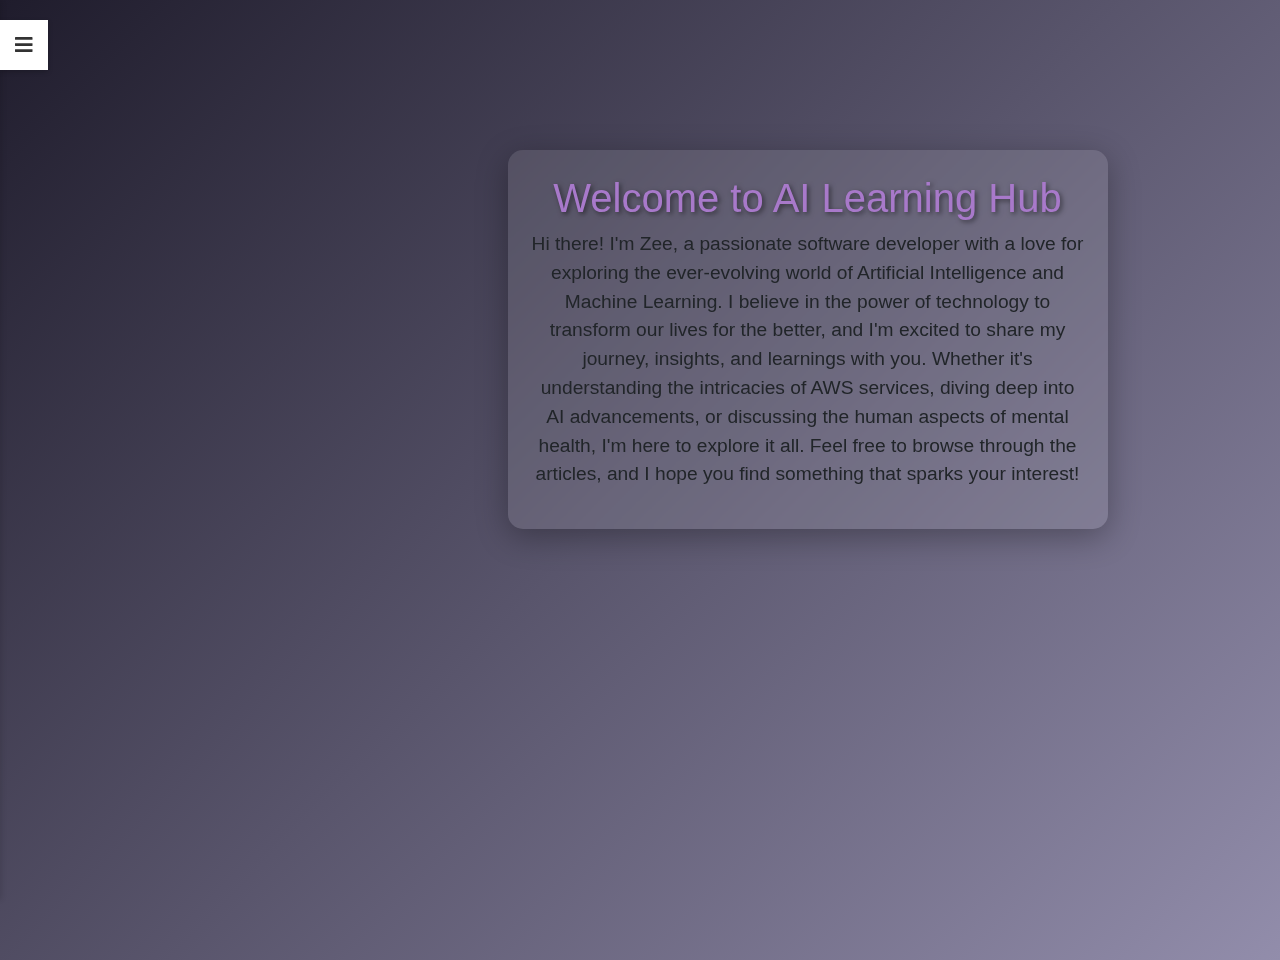
<file: docs/index.html>
<!DOCTYPE html>
<html lang="en">

<head>
    <meta charset="UTF-8">
    <meta name="viewport" content="width=device-width, initial-scale=1.0">
    <title>AI Everywhere</title>
    <link rel="stylesheet" href="css/styles.css">
    <link rel="stylesheet" href="https://stackpath.bootstrapcdn.com/bootstrap/4.3.1/css/bootstrap.min.css">
    <script src="https://code.jquery.com/jquery-3.6.0.min.js"></script>
    <link rel="stylesheet" href="https://cdnjs.cloudflare.com/ajax/libs/font-awesome/5.15.3/css/all.min.css">
    <style>
        .level-1 {
            color: #1f77b4;
        }

        .level-2 {
            color: #ff7f0e;
        }

        .level-3 {
            color: #2ca02c;
        }

        #hamburger-menu {
            background-color: #fff;
            border: none;
            padding: 10px;
            box-shadow: 0 2px 5px rgba(0, 0, 0, 0.2);
            cursor: pointer;
            position: fixed;
            top: 20px;
            left: 0;
            z-index: 1000;
        }

        #hamburger-menu .fa-bars {
            font-size: 20px;
            padding: 5px;
            color: #333;
        }

        #toc-nav {
            position: fixed;
            top: 0;
            left: -300px;
            /* Initially hidden off-screen */
            height: 100%;
            width: 300px;
            background-color: #f8f9fa;
            box-shadow: 2px 0 5px rgba(0, 0, 0, 0.1);
            padding: 20px;
            padding-top: 60px;
            z-index: 999;
            transition: left 0.5s ease;
            /* Smooth animation for sliding */
        }

        #toc-nav.visible {
            left: 0;
            /* When visible, bring to view */
        }

        .grid-container {
            display: grid;
            grid-template-columns: auto 1fr 3fr;
            grid-template-rows: auto 1fr;
            gap: 10px;
            margin-top: 60px;
        }

        .grid-container .toc-row {
            grid-column: 1 / span 2;
        }

        .toggle-icon {
            cursor: pointer;
            margin-right: 5px;
        }

        .level-1 a,
        .level-2 a,
        .level-3 a {
            color: inherit;
            text-decoration: none;
        }
    </style>
    <script async src="https://www.googletagmanager.com/gtag/js?id=G-W6SDPLXGZW"></script>
    <script>
        window.dataLayer = window.dataLayer || [];
        function gtag() { dataLayer.push(arguments); }
        gtag('js', new Date());

        gtag('config', 'G-W6SDPLXGZW');
    </script>
    <script type="application/ld+json">
        {
            "@context": "https://schema.org",
            "@type": "WebPage",
            "name": "AI Learning Hub",
            "description": "A collection of articles on AI, Machine Learning, and related topics, including insights on AWS and mental health.",
            "author": {
                "@type": "Person",
                "name": "Zeinab Mazadi"
            },
            "mainEntity": {
                "@type": "ItemList",
                "itemListElement": [
                    {
                        "@type": "ListItem",
                        "position": 1,
                        "name": "GPT Brainstorming Sections",
                        "url": "#"
                    },
                    {
                        "@type": "ListItem",
                        "position": 2,
                        "name": "AI Generated Articles",
                        "url": "#"
                    },
                    {
                        "@type": "ListItem",
                        "position": 3,
                        "name": "Machine Learning Articles",
                        "url": "#"
                    }
                ]
            }
        }
        </script>

</head>

<body>
    <div class="grid-container">
        <!-- Hamburger Menu -->
        <div>
            <button id="hamburger-menu">
                <i class="fas fa-bars"></i>
            </button>
        </div>

        <!-- Side Navigation -->
        <div class="bg-light p-3" id="toc-nav">
            <h4>Table of Contents</h4>
            <ul class="list-unstyled">
                <li class="level-1">
                    <span class="toggle-icon"><i class="fas fa-plus"></i></span>
                    <a href="#" class="section-toggle">GPT Brainstorming Sections</a>
                    <ul class="list-unstyled pl-3" style="display: none;">
                        <li class="level-2"><a href="ml/brainstorming/awsenvmanagement.html" class="load-content">AWS
                                Environment Management</a></li>
                        <li class="level-2"><a href="ml/brainstorming/awslambdafunction.html" class="load-content">AWS
                                Lambda Functions</a></li>
                        <li class="level-2"><a href="ml/brainstorming/awsapigateway.html" class="load-content">Advanced
                                API Gateway Management</a></li>
                    </ul>
                </li>
                <li class="level-1">
                    <span class="toggle-icon"><i class="fas fa-plus"></i></span>
                    <a href="#" class="section-toggle">AI Generated Articles</a>
                    <ul class="list-unstyled pl-3" style="display: none;">
                        <li class="level-2"><a href="ml/AIArticles/MentalHealth/mh.html" class="load-content">Mental
                                Health</a></li>
                        <li class="level-2"><a href="ml/AIArticles/AI/ai.html" class="load-content">AI Advancements</a>
                        </li>
                        <li class="level-2"><a href="ml/AIArticles/AI/leadershipfailures.html" class="load-content">Leadership Failures</a>
                        </li>                    </ul>
                </li>
                <li class="level-1">
                    <span class="toggle-icon"><i class="fas fa-plus"></i></span>
                    <a href="#" class="section-toggle">Machine Learning Articles</a>
                    <ul class="list-unstyled pl-3" style="display: none;">
                        <li class="level-2"><a href="ml/index.html" class="load-content">Neural Networks in NLP</a></li>
                    </ul>
                </li>
            </ul>
        </div>

        <!-- Main Content -->
        <div class="toc-row"></div>
        <div id="main-content" class="p-4">
            <h1>Welcome to AI Learning Hub</h1>
            <p>Hi there! I'm Zee, a passionate software developer with a love for exploring the ever-evolving world of
                Artificial Intelligence and Machine Learning. I believe in the power of technology to transform our
                lives for the better, and I'm excited to share my journey, insights, and learnings with you. Whether
                it's understanding the intricacies of AWS services, diving deep into AI advancements, or discussing the
                human aspects of mental health, I'm here to explore it all. Feel free to browse through the articles,
                and I hope you find something that sparks your interest!</p>
        </div>
    </div>

    <script>
        $(document).ready(function () {
            // Toggle the side navigation visibility when clicking the hamburger menu
            $('#hamburger-menu').click(function () {
                $('#toc-nav').toggleClass('visible');
                if ($('#toc-nav').hasClass('visible')) {
                    $('#hamburger-menu').hide();
                }
            });

            // Close the side navigation when clicking outside of it
            $(document).click(function (event) {
                if (!$(event.target).closest('#toc-nav, #hamburger-menu').length && $('#toc-nav').hasClass('visible')) {
                    $('#toc-nav').removeClass('visible');
                    $('#hamburger-menu').show();
                }
            });

            // Expand/collapse navigation sections with toggle icon
            $('.toggle-icon, .section-toggle').click(function (e) {
                e.preventDefault();
                const $toggleIcon = $(this).closest('li').find('.toggle-icon i');
                $(this).closest('li').find('ul').first().toggle();
                if ($toggleIcon.hasClass('fa-plus')) {
                    $toggleIcon.removeClass('fa-plus').addClass('fa-minus');
                } else {
                    $toggleIcon.removeClass('fa-minus').addClass('fa-plus');
                }
            });

            // Load content dynamically into main content area
            $('.load-content').click(function (e) {
                e.preventDefault();
                var url = $(this).attr('href');
                window.location.hash = url;
                $('#main-content').html('<p>Loading...</p>');
                $('#main-content').load(url, function (response, status, xhr) {
                    if (status == "error") {
                        $('#main-content').html('<p>Error loading content. Please try again later.</p>');
                    }
                });
            });

            // Load content based on URL hash
            if (window.location.hash) {
                var hashUrl = window.location.hash.substring(1);
                $('#main-content').html('<p>Loading...</p>');
                $('#main-content').load(hashUrl, function (response, status, xhr) {
                    if (status == "error") {
                        $('#main-content').html('<p>Error loading content. Please try again later.</p>');
                    }
                });
            }
        });
    </script>
</body>

</html>
</file>
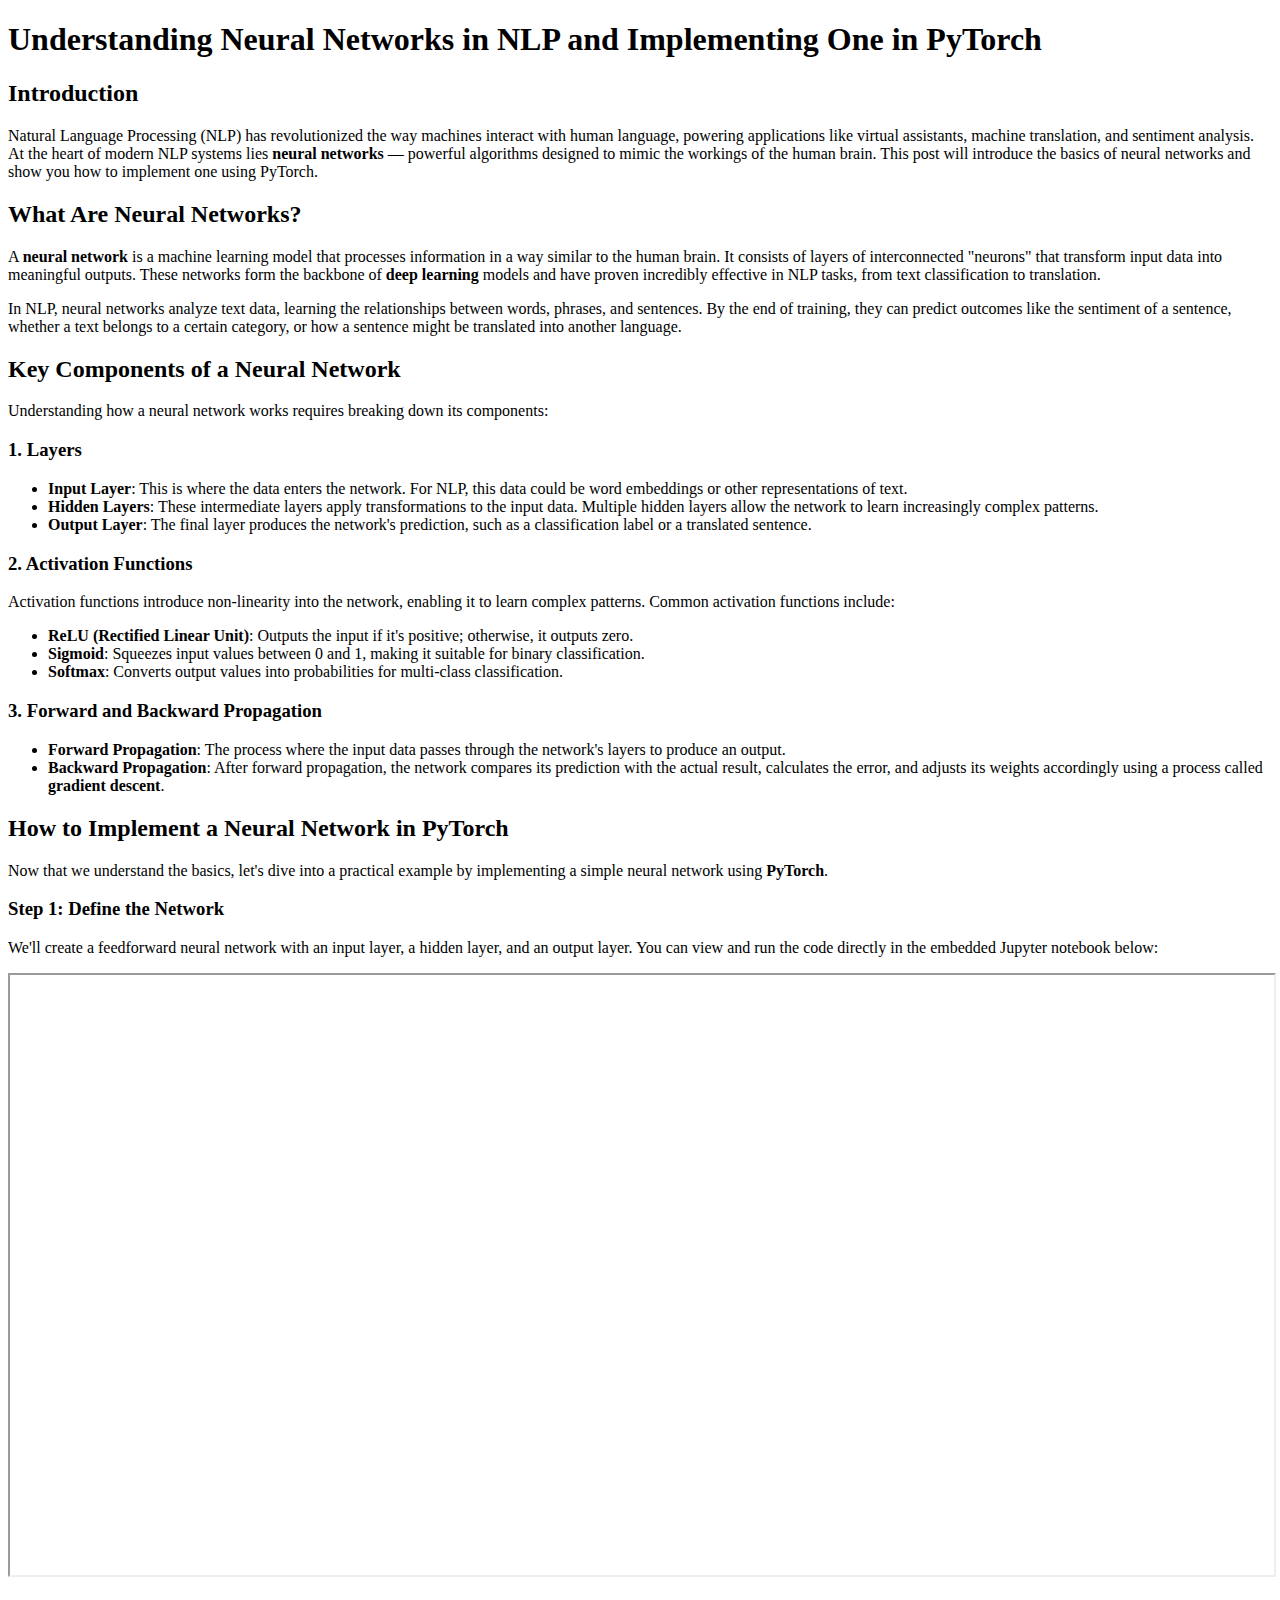
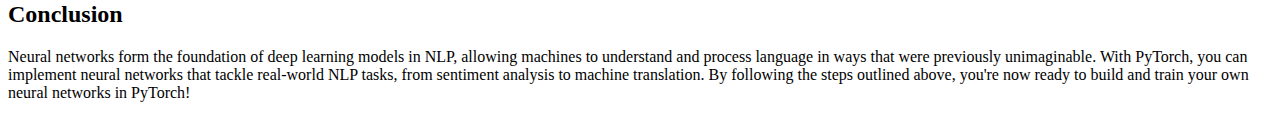
<file: ml/index.html>
<!DOCTYPE html>
<html lang="en">

<head>
    <meta charset="UTF-8">
    <meta name="viewport" content="width=device-width, initial-scale=1.0">
    <title>Understanding Neural Networks in NLP</title>
</head>

<body>
    <h1>Understanding Neural Networks in NLP and Implementing One in PyTorch</h1>

    <h2>Introduction</h2>
    <p>
        Natural Language Processing (NLP) has revolutionized the way machines interact with human language, powering
        applications like virtual assistants,
        machine translation, and sentiment analysis. At the heart of modern NLP systems lies <strong>neural
            networks</strong> — powerful algorithms designed
        to mimic the workings of the human brain. This post will introduce the basics of neural networks and show you
        how to implement one using PyTorch.
    </p>

    <h2>What Are Neural Networks?</h2>
    <p>
        A <strong>neural network</strong> is a machine learning model that processes information in a way similar to the
        human brain. It consists of layers
        of interconnected "neurons" that transform input data into meaningful outputs. These networks form the backbone
        of <strong>deep learning</strong>
        models and have proven incredibly effective in NLP tasks, from text classification to translation.
    </p>
    <p>
        In NLP, neural networks analyze text data, learning the relationships between words, phrases, and sentences. By
        the end of training, they can predict
        outcomes like the sentiment of a sentence, whether a text belongs to a certain category, or how a sentence might
        be translated into another language.
    </p>

    <h2>Key Components of a Neural Network</h2>
    <p>Understanding how a neural network works requires breaking down its components:</p>

    <h3>1. Layers</h3>
    <ul>
        <li><strong>Input Layer</strong>: This is where the data enters the network. For NLP, this data could be word
            embeddings or other representations of text.</li>
        <li><strong>Hidden Layers</strong>: These intermediate layers apply transformations to the input data. Multiple
            hidden layers allow the network to learn increasingly complex patterns.</li>
        <li><strong>Output Layer</strong>: The final layer produces the network's prediction, such as a classification
            label or a translated sentence.</li>
    </ul>

    <h3>2. Activation Functions</h3>
    <p>Activation functions introduce non-linearity into the network, enabling it to learn complex patterns. Common
        activation functions include:</p>
    <ul>
        <li><strong>ReLU (Rectified Linear Unit)</strong>: Outputs the input if it's positive; otherwise, it outputs
            zero.</li>
        <li><strong>Sigmoid</strong>: Squeezes input values between 0 and 1, making it suitable for binary
            classification.</li>
        <li><strong>Softmax</strong>: Converts output values into probabilities for multi-class classification.</li>
    </ul>

    <h3>3. Forward and Backward Propagation</h3>
    <ul>
        <li><strong>Forward Propagation</strong>: The process where the input data passes through the network's layers
            to produce an output.</li>
        <li><strong>Backward Propagation</strong>: After forward propagation, the network compares its prediction with
            the actual result, calculates the error,
            and adjusts its weights accordingly using a process called <strong>gradient descent</strong>.</li>
    </ul>

    <h2>How to Implement a Neural Network in PyTorch</h2>
    <p>Now that we understand the basics, let's dive into a practical example by implementing a simple neural network
        using <strong>PyTorch</strong>.</p>

    <h3>Step 1: Define the Network</h3>
    <p>We'll create a feedforward neural network with an input layer, a hidden layer, and an output layer. You can view
        and run the code directly in the embedded Jupyter notebook below:</p>

    <!-- Embed Jupyter Notebook using an iframe -->
    <iframe src="https://colab.research.google.com" width="100%" height="600"></iframe>

    <h2>Conclusion</h2>
    <p>
        Neural networks form the foundation of deep learning models in NLP, allowing machines to understand and process
        language in ways that were previously
        unimaginable. With PyTorch, you can implement neural networks that tackle real-world NLP tasks, from sentiment
        analysis to machine translation.
        By following the steps outlined above, you're now ready to build and train your own neural networks in PyTorch!
    </p>
</body>

</html>
</file>
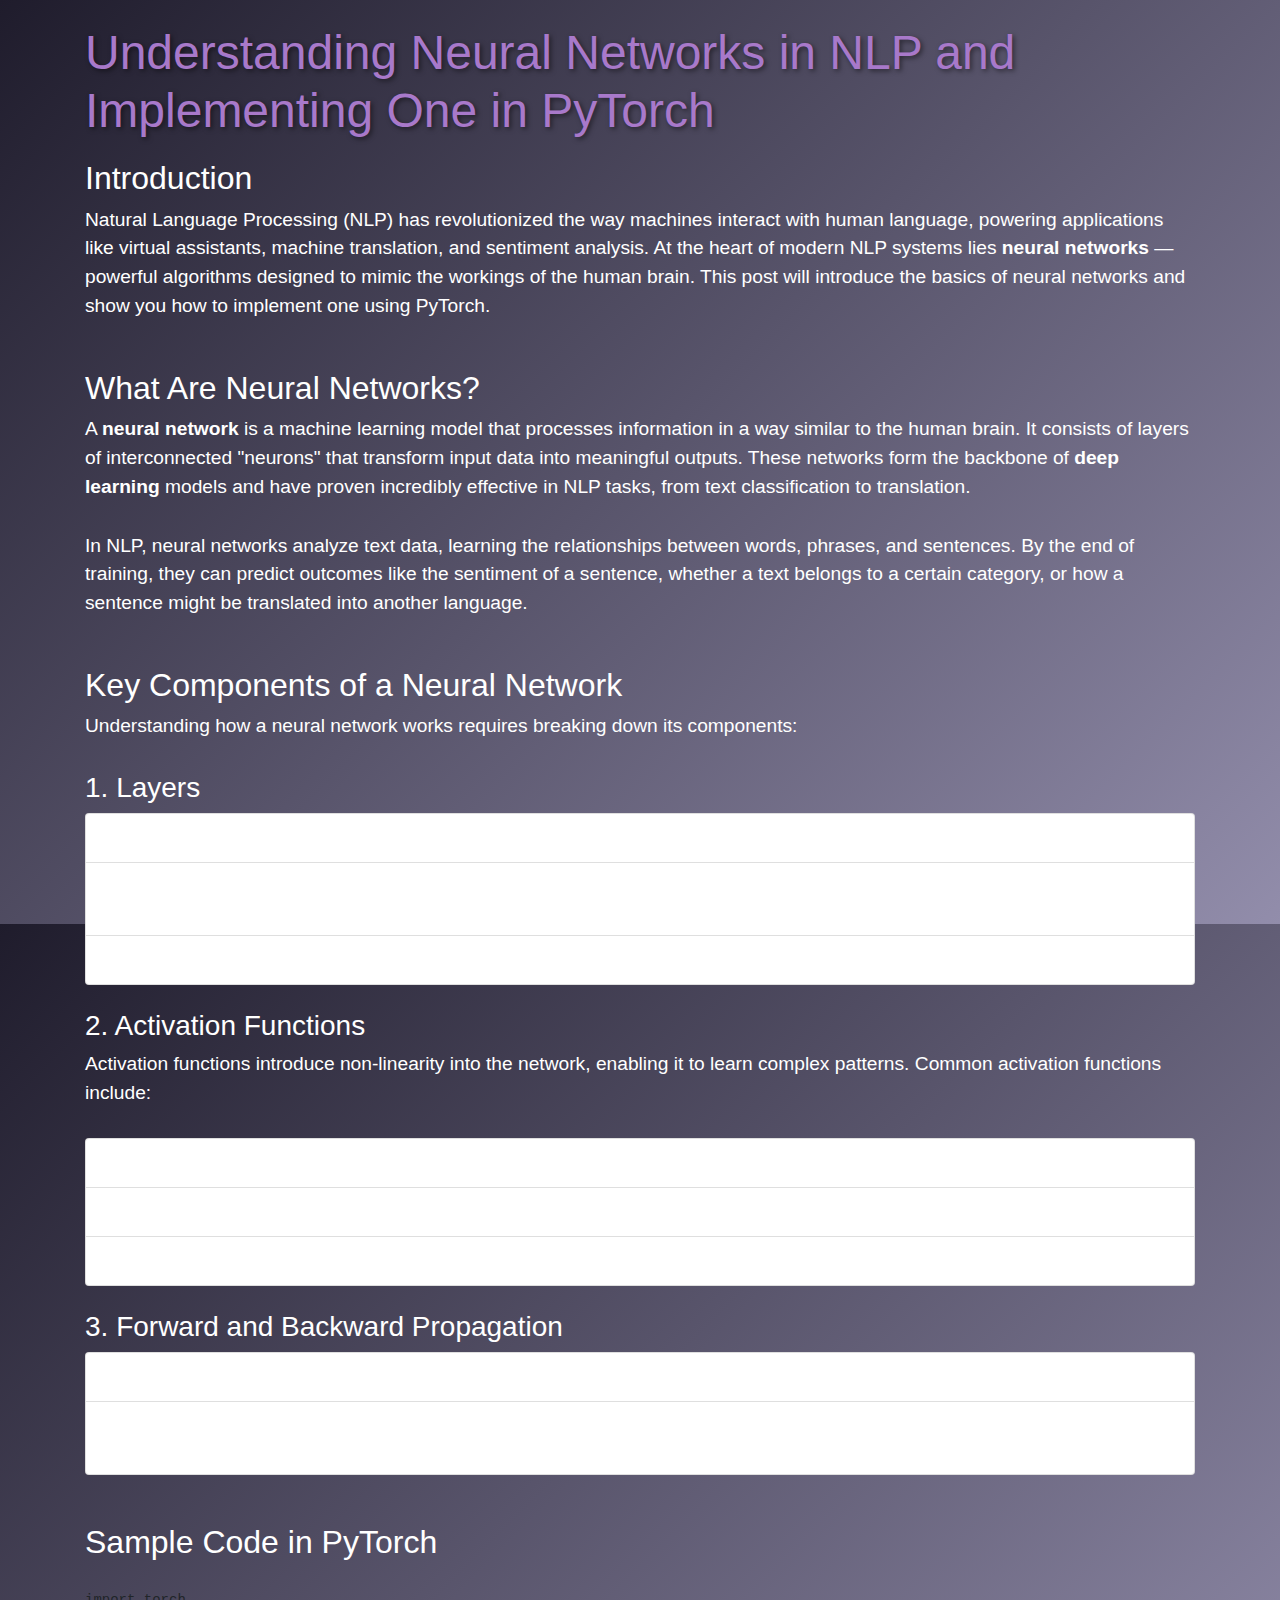
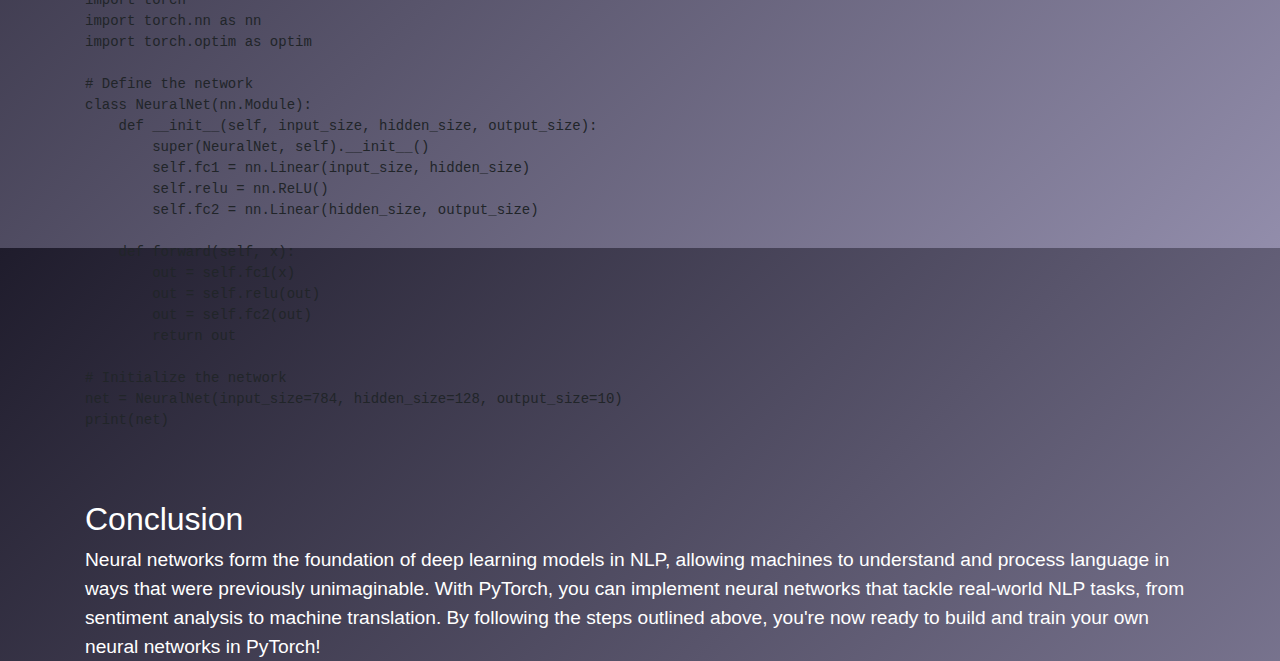
<file: docs/ml/index.html>
<!DOCTYPE html>
<html lang="en">

<head>
    <meta charset="UTF-8">
    <meta name="viewport" content="width=device-width, initial-scale=1.0">
    <title>Understanding Neural Networks in NLP</title>
    <link rel="stylesheet" href="https://stackpath.bootstrapcdn.com/bootstrap/4.3.1/css/bootstrap.min.css">
    <link rel="stylesheet" href="../css/styles.css">
    <script async src="https://www.googletagmanager.com/gtag/js?id=G-W6SDPLXGZW"></script>
    <script>
        window.dataLayer = window.dataLayer || [];
        function gtag() { dataLayer.push(arguments); }
        gtag('js', new Date());

        gtag('config', 'G-W6SDPLXGZW');
    </script>
</head>

<body class="container mt-4">
    <h1>Understanding Neural Networks in NLP and Implementing One in PyTorch</h1>

    <section class="mb-5">
        <h2>Introduction</h2>
        <p>
            Natural Language Processing (NLP) has revolutionized the way machines interact with human language, powering
            applications like virtual assistants, machine translation, and sentiment analysis. At the heart of modern
            NLP
            systems lies <strong>neural networks</strong> — powerful algorithms designed to mimic the workings of the
            human
            brain. This post will introduce the basics of neural networks and show you how to implement one using
            PyTorch.
        </p>
    </section>

    <section class="mb-5">
        <h2>What Are Neural Networks?</h2>
        <p>
            A <strong>neural network</strong> is a machine learning model that processes information in a way similar to
            the
            human brain. It consists of layers of interconnected "neurons" that transform input data into meaningful
            outputs.
            These networks form the backbone of <strong>deep learning</strong> models and have proven incredibly
            effective in NLP tasks,
            from text classification to translation.
        </p>
        <p>
            In NLP, neural networks analyze text data, learning the relationships between words, phrases, and sentences.
            By
            the end of training, they can predict outcomes like the sentiment of a sentence, whether a text belongs to a
            certain
            category, or how a sentence might be translated into another language.
        </p>
    </section>

    <section class="mb-5">
        <h2>Key Components of a Neural Network</h2>
        <p>Understanding how a neural network works requires breaking down its components:</p>

        <h3>1. Layers</h3>
        <ul class="list-group mb-4">
            <li class="list-group-item"><strong>Input Layer</strong>: Where the data enters the network. For NLP, this
                data could be word embeddings or other representations of text.</li>
            <li class="list-group-item"><strong>Hidden Layers</strong>: Intermediate layers that apply transformations
                to the input data. Multiple hidden layers allow the network to learn increasingly complex patterns.</li>
            <li class="list-group-item"><strong>Output Layer</strong>: The final layer produces the network's
                prediction, such as a classification label or a translated sentence.</li>
        </ul>

        <h3>2. Activation Functions</h3>
        <p>Activation functions introduce non-linearity into the network, enabling it to learn complex patterns. Common
            activation functions include:</p>
        <ul class="list-group mb-4">
            <li class="list-group-item"><strong>ReLU (Rectified Linear Unit)</strong>: Outputs the input if it's
                positive; otherwise, it outputs zero.</li>
            <li class="list-group-item"><strong>Sigmoid</strong>: Squeezes input values between 0 and 1, making it
                suitable for binary classification.</li>
            <li class="list-group-item"><strong>Softmax</strong>: Converts output values into probabilities for
                multi-class classification.</li>
        </ul>

        <h3>3. Forward and Backward Propagation</h3>
        <ul class="list-group mb-5">
            <li class="list-group-item"><strong>Forward Propagation</strong>: The process where the input data passes
                through the network's layers to produce an output.</li>
            <li class="list-group-item"><strong>Backward Propagation</strong>: After forward propagation, the network
                compares its prediction with the actual result, calculates the error, and adjusts its weights
                accordingly using a process called <strong>gradient descent</strong>.</li>
        </ul>
    </section>

    <section class="mb-5">
        <h2>Sample Code in PyTorch</h2>
        <pre><code>
import torch
import torch.nn as nn
import torch.optim as optim

# Define the network
class NeuralNet(nn.Module):
    def __init__(self, input_size, hidden_size, output_size):
        super(NeuralNet, self).__init__()
        self.fc1 = nn.Linear(input_size, hidden_size)
        self.relu = nn.ReLU()
        self.fc2 = nn.Linear(hidden_size, output_size)
    
    def forward(self, x):
        out = self.fc1(x)
        out = self.relu(out)
        out = self.fc2(out)
        return out

# Initialize the network
net = NeuralNet(input_size=784, hidden_size=128, output_size=10)
print(net)
        </code></pre>
    </section>

    <section>
        <h2>Conclusion</h2>
        <p>
            Neural networks form the foundation of deep learning models in NLP, allowing machines to understand and
            process
            language in ways that were previously unimaginable. With PyTorch, you can implement neural networks that
            tackle
            real-world NLP tasks, from sentiment analysis to machine translation. By following the steps outlined above,
            you're
            now ready to build and train your own neural networks in PyTorch!
        </p>
    </section>
</body>

</html>
</file>
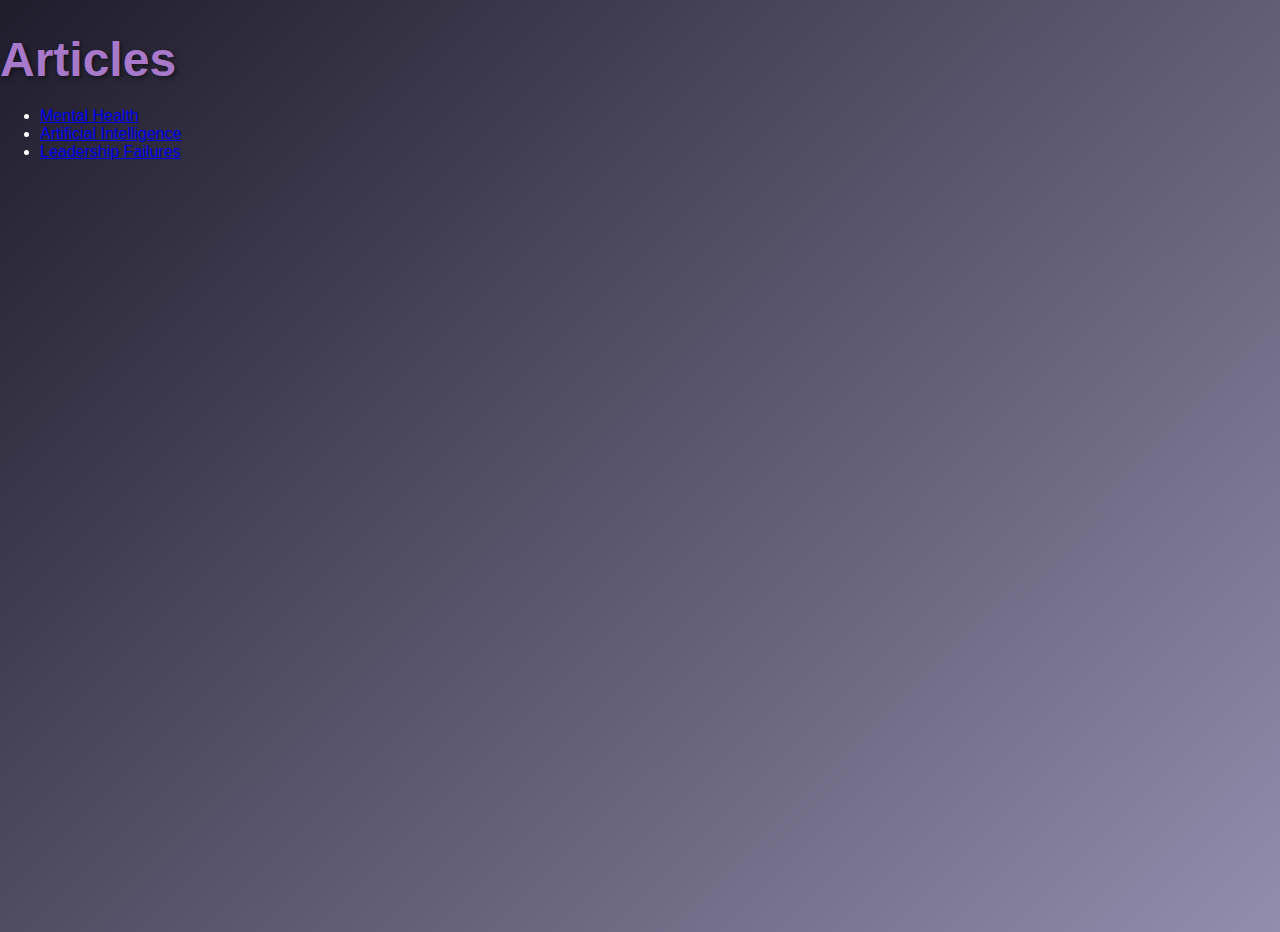
<file: docs/ml/AIArticles/tableofcontent.html>
<!DOCTYPE html>
<html lang="en">

<head>
    <meta charset="UTF-8">
    <meta name="viewport" content="width=device-width, initial-scale=1.0">
    <title>AI Articles Table of Contents</title>
    <link rel="stylesheet" href="../../css/styles.css">

</head>

<body>

    <div class="container">
        <h1>Articles</h1>
        <ul class="list-group">
            <li class="list-group-item">
                <a href="MentalHealth/mh.html">Mental Health</a>
            </li>
            <li class="list-group-item">
                <a href="AI/ai.html">Artificial Intelligence</a>
            </li>
            <li class="list-group-item">
                <a href="AI/leadershipfailures.html">Leadership Failures</a>
            </li>
        </ul>
    </div>
</body>

</html>
</file>
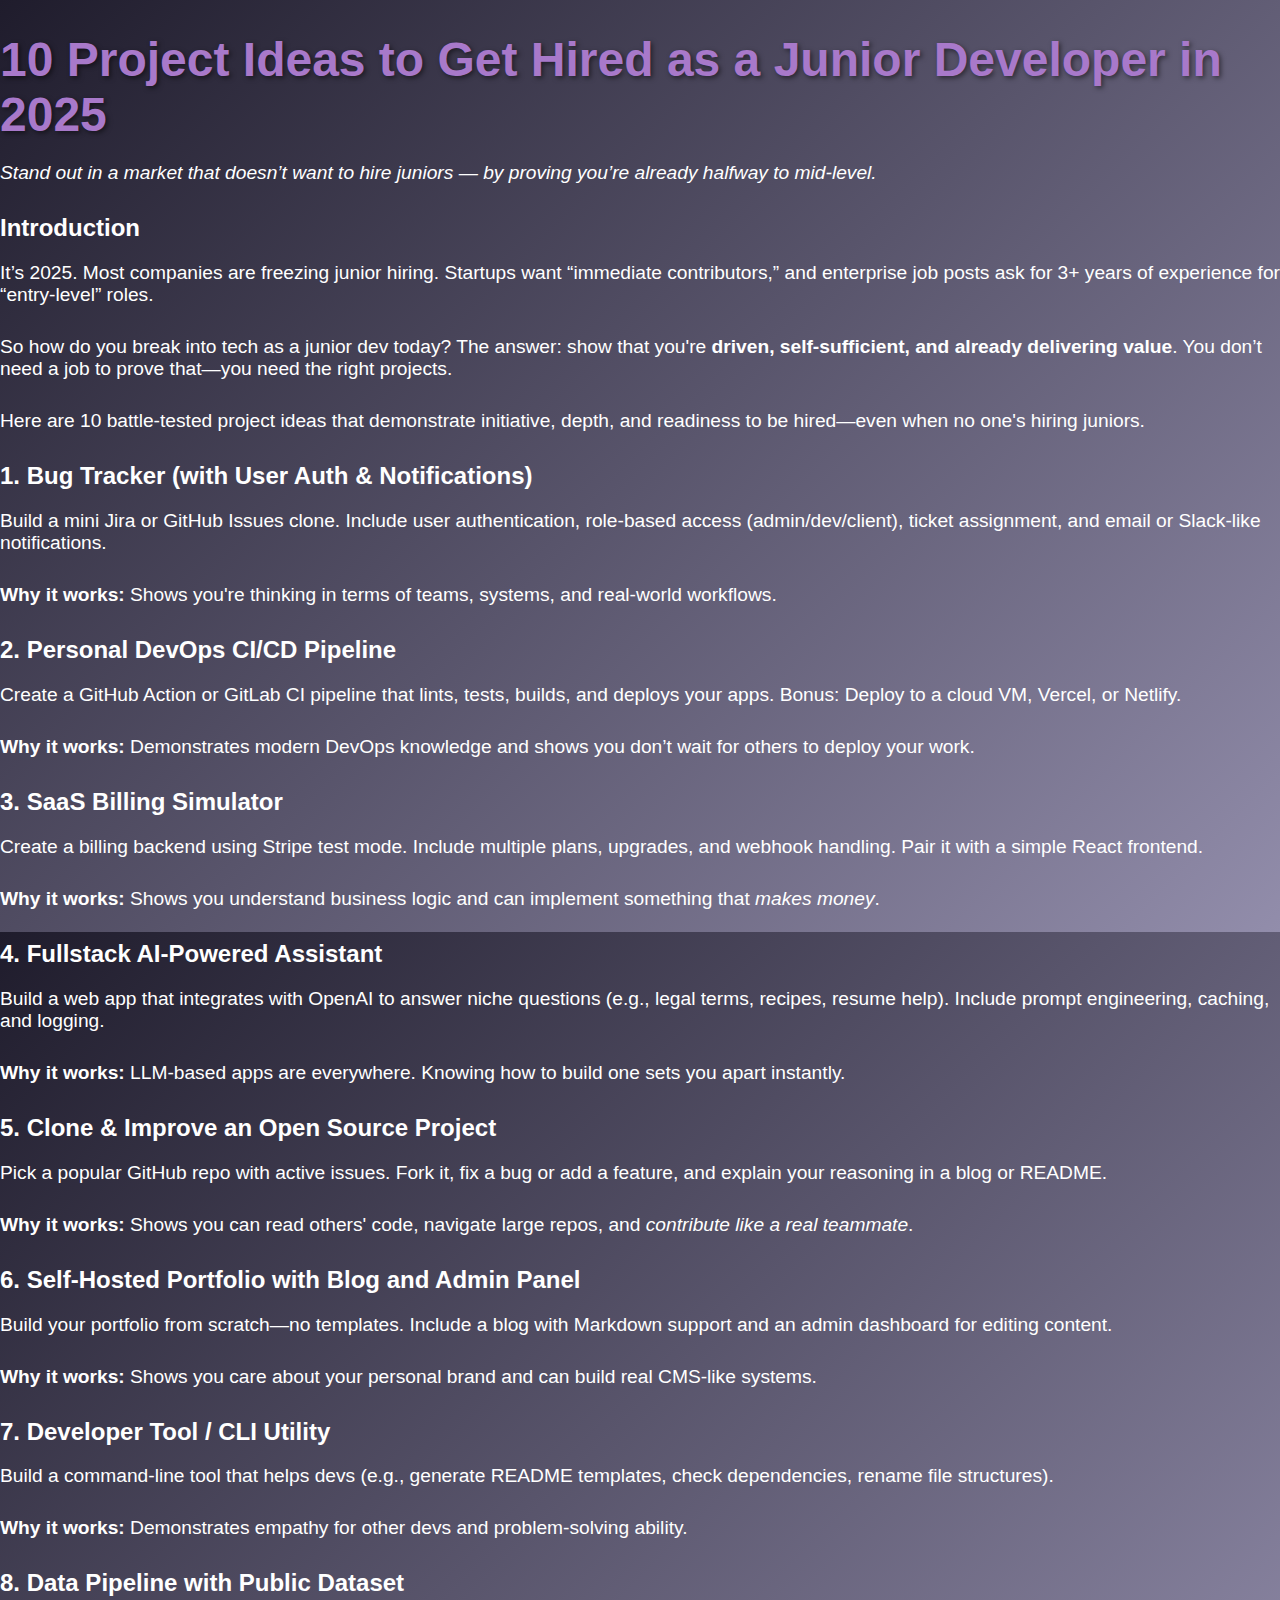
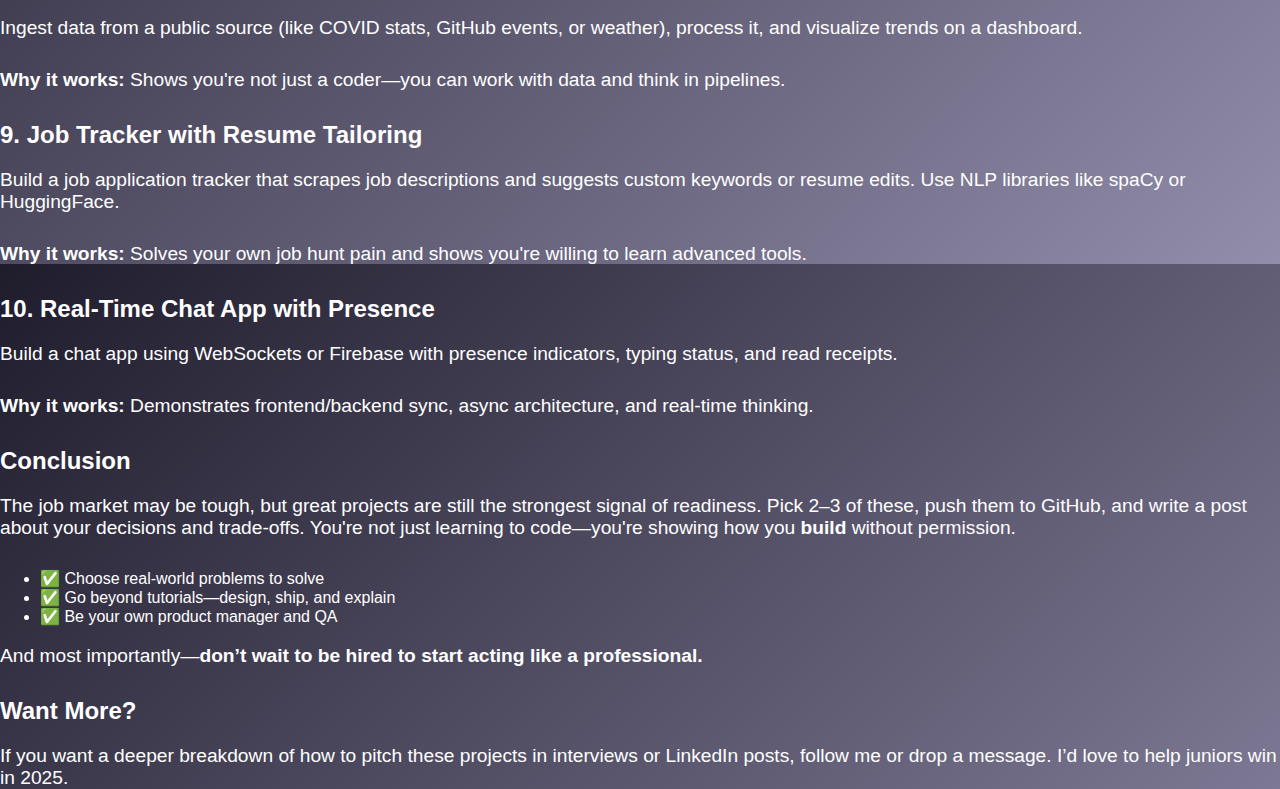
<file: docs/ml/brainstorming/10projectsforjuniordevs2025.html>
<!DOCTYPE html>
<html lang="en">
<head>
  <meta charset="UTF-8" />
  <meta name="viewport" content="width=device-width, initial-scale=1.0"/>
  <title>10 Project Ideas to Get Hired as a Junior Developer in 2025</title>
  <link rel="stylesheet" href="../../css/styles.css">
</head>
<body class="container mt-4">
  <article>
    <header>
      <h1 class="mb-4">10 Project Ideas to Get Hired as a Junior Developer in 2025</h1>
      <p><em>Stand out in a market that doesn’t want to hire juniors — by proving you’re already halfway to mid-level.</em></p>
    </header>

    <section class="mb-5">
      <h2 class="mb-3">Introduction</h2>
      <p>
        It’s 2025. Most companies are freezing junior hiring. Startups want “immediate contributors,” and enterprise job posts ask for 3+ years of experience for “entry-level” roles.
      </p>
      <p>
        So how do you break into tech as a junior dev today? The answer: show that you're <strong>driven, self-sufficient, and already delivering value</strong>. You don’t need a job to prove that—you need the right projects.
      </p>
      <p>Here are 10 battle-tested project ideas that demonstrate initiative, depth, and readiness to be hired—even when no one's hiring juniors.</p>
    </section>

    <section class="mb-5">
      <h2 class="mb-3">1. Bug Tracker (with User Auth & Notifications)</h2>
      <p>
        Build a mini Jira or GitHub Issues clone. Include user authentication, role-based access (admin/dev/client), ticket assignment, and email or Slack-like notifications.
      </p>
      <p><strong>Why it works:</strong> Shows you're thinking in terms of teams, systems, and real-world workflows.</p>
    </section>

    <section class="mb-5">
      <h2 class="mb-3">2. Personal DevOps CI/CD Pipeline</h2>
      <p>
        Create a GitHub Action or GitLab CI pipeline that lints, tests, builds, and deploys your apps. Bonus: Deploy to a cloud VM, Vercel, or Netlify.
      </p>
      <p><strong>Why it works:</strong> Demonstrates modern DevOps knowledge and shows you don’t wait for others to deploy your work.</p>
    </section>

    <section class="mb-5">
      <h2 class="mb-3">3. SaaS Billing Simulator</h2>
      <p>
        Create a billing backend using Stripe test mode. Include multiple plans, upgrades, and webhook handling. Pair it with a simple React frontend.
      </p>
      <p><strong>Why it works:</strong> Shows you understand business logic and can implement something that <em>makes money</em>.</p>
    </section>

    <section class="mb-5">
      <h2 class="mb-3">4. Fullstack AI-Powered Assistant</h2>
      <p>
        Build a web app that integrates with OpenAI to answer niche questions (e.g., legal terms, recipes, resume help). Include prompt engineering, caching, and logging.
      </p>
      <p><strong>Why it works:</strong> LLM-based apps are everywhere. Knowing how to build one sets you apart instantly.</p>
    </section>

    <section class="mb-5">
      <h2 class="mb-3">5. Clone & Improve an Open Source Project</h2>
      <p>
        Pick a popular GitHub repo with active issues. Fork it, fix a bug or add a feature, and explain your reasoning in a blog or README.
      </p>
      <p><strong>Why it works:</strong> Shows you can read others' code, navigate large repos, and <em>contribute like a real teammate</em>.</p>
    </section>

    <section class="mb-5">
      <h2 class="mb-3">6. Self-Hosted Portfolio with Blog and Admin Panel</h2>
      <p>
        Build your portfolio from scratch—no templates. Include a blog with Markdown support and an admin dashboard for editing content.
      </p>
      <p><strong>Why it works:</strong> Shows you care about your personal brand and can build real CMS-like systems.</p>
    </section>

    <section class="mb-5">
      <h2 class="mb-3">7. Developer Tool / CLI Utility</h2>
      <p>
        Build a command-line tool that helps devs (e.g., generate README templates, check dependencies, rename file structures).
      </p>
      <p><strong>Why it works:</strong> Demonstrates empathy for other devs and problem-solving ability.</p>
    </section>

    <section class="mb-5">
      <h2 class="mb-3">8. Data Pipeline with Public Dataset</h2>
      <p>
        Ingest data from a public source (like COVID stats, GitHub events, or weather), process it, and visualize trends on a dashboard.
      </p>
      <p><strong>Why it works:</strong> Shows you're not just a coder—you can work with data and think in pipelines.</p>
    </section>

    <section class="mb-5">
      <h2 class="mb-3">9. Job Tracker with Resume Tailoring</h2>
      <p>
        Build a job application tracker that scrapes job descriptions and suggests custom keywords or resume edits. Use NLP libraries like spaCy or HuggingFace.
      </p>
      <p><strong>Why it works:</strong> Solves your own job hunt pain and shows you're willing to learn advanced tools.</p>
    </section>

    <section class="mb-5">
      <h2 class="mb-3">10. Real-Time Chat App with Presence</h2>
      <p>
        Build a chat app using WebSockets or Firebase with presence indicators, typing status, and read receipts.
      </p>
      <p><strong>Why it works:</strong> Demonstrates frontend/backend sync, async architecture, and real-time thinking.</p>
    </section>

    <section class="mb-5">
      <h2 class="mb-3">Conclusion</h2>
      <p>
        The job market may be tough, but great projects are still the strongest signal of readiness. Pick 2–3 of these, push them to GitHub, and write a post about your decisions and trade-offs. You're not just learning to code—you're showing how you <strong>build</strong> without permission.
      </p>
      <ul>
        <li>✅ Choose real-world problems to solve</li>
        <li>✅ Go beyond tutorials—design, ship, and explain</li>
        <li>✅ Be your own product manager and QA</li>
      </ul>
      <p>And most importantly—<strong>don’t wait to be hired to start acting like a professional.</strong></p>
    </section>

    <section class="mb-5">
      <h2 class="mb-3">Want More?</h2>
      <p>If you want a deeper breakdown of how to pitch these projects in interviews or LinkedIn posts, follow me or drop a message. I’d love to help juniors win in 2025.</p>
    </section>
  </article>
</body>
</html>
</file>
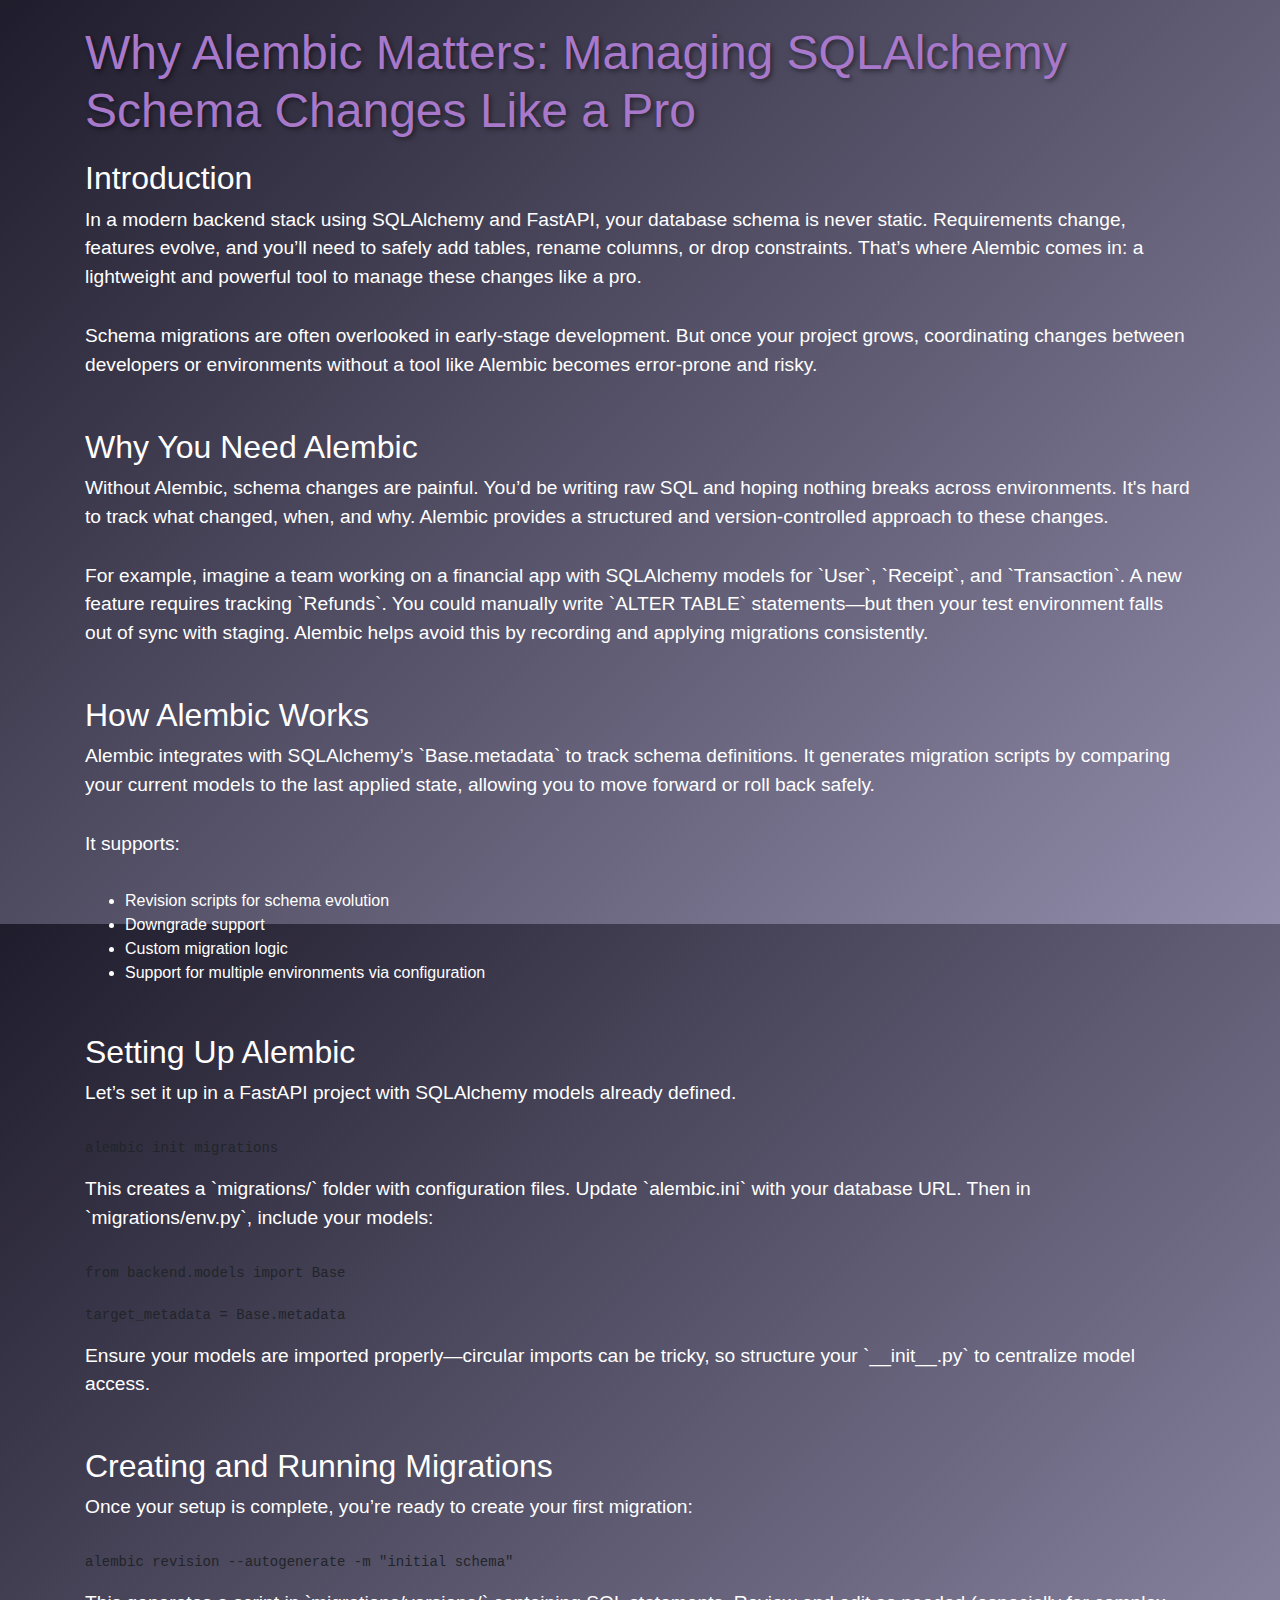
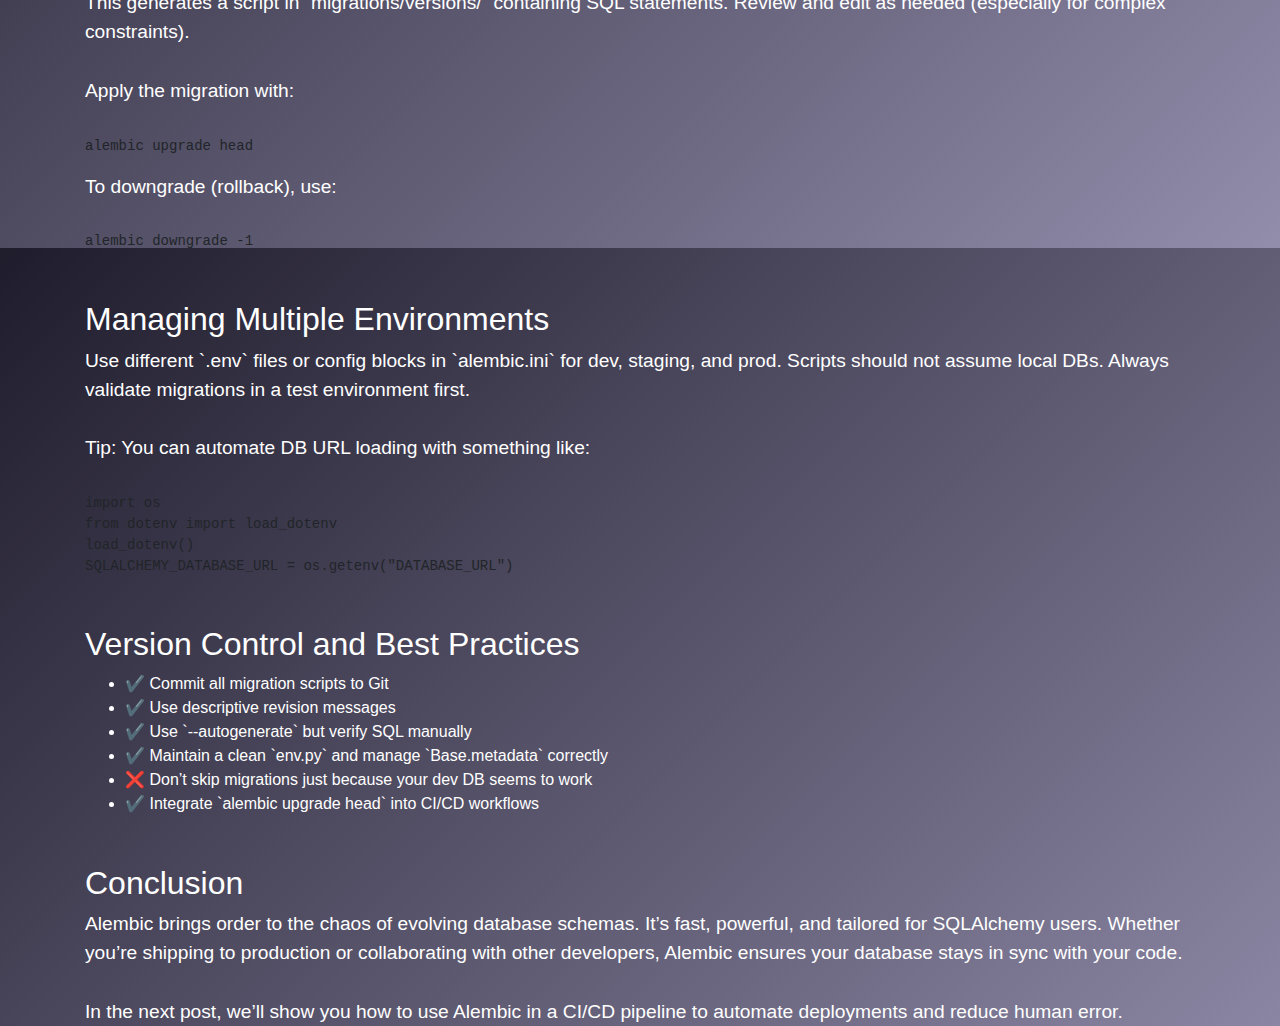
<file: docs/ml/brainstorming/alembicmatters.html>
<!DOCTYPE html>
<html lang="en">

<head>
    <meta charset="UTF-8">
    <meta name="viewport" content="width=device-width, initial-scale=1.0">
    <title>Why Alembic Matters: Managing SQLAlchemy Schema Changes Like a Pro</title>
    <link rel="stylesheet" href="https://stackpath.bootstrapcdn.com/bootstrap/4.3.1/css/bootstrap.min.css">
    <link rel="stylesheet" href="../../css/styles.css">
</head>

<body class="container mt-4">
    <h1>Why Alembic Matters: Managing SQLAlchemy Schema Changes Like a Pro</h1>

    <section class="mb-5">
        <h2>Introduction</h2>
        <p>In a modern backend stack using SQLAlchemy and FastAPI, your database schema is never static. Requirements change, features evolve, and you’ll need to safely add tables, rename columns, or drop constraints. That’s where Alembic comes in: a lightweight and powerful tool to manage these changes like a pro.</p>
        <p>Schema migrations are often overlooked in early-stage development. But once your project grows, coordinating changes between developers or environments without a tool like Alembic becomes error-prone and risky.</p>
    </section>

    <section class="mb-5">
        <h2>Why You Need Alembic</h2>
        <p>Without Alembic, schema changes are painful. You’d be writing raw SQL and hoping nothing breaks across environments. It's hard to track what changed, when, and why. Alembic provides a structured and version-controlled approach to these changes.</p>
        <p>For example, imagine a team working on a financial app with SQLAlchemy models for `User`, `Receipt`, and `Transaction`. A new feature requires tracking `Refunds`. You could manually write `ALTER TABLE` statements—but then your test environment falls out of sync with staging. Alembic helps avoid this by recording and applying migrations consistently.</p>
    </section>

    <section class="mb-5">
        <h2>How Alembic Works</h2>
        <p>Alembic integrates with SQLAlchemy’s `Base.metadata` to track schema definitions. It generates migration scripts by comparing your current models to the last applied state, allowing you to move forward or roll back safely.</p>
        <p>It supports:</p>
        <ul>
            <li>Revision scripts for schema evolution</li>
            <li>Downgrade support</li>
            <li>Custom migration logic</li>
            <li>Support for multiple environments via configuration</li>
        </ul>
    </section>

    <section class="mb-5">
        <h2>Setting Up Alembic</h2>
        <p>Let’s set it up in a FastAPI project with SQLAlchemy models already defined.</p>
        <pre><code>alembic init migrations</code></pre>
        <p>This creates a `migrations/` folder with configuration files. Update `alembic.ini` with your database URL. Then in `migrations/env.py`, include your models:</p>
        <pre><code>from backend.models import Base

target_metadata = Base.metadata</code></pre>
        <p>Ensure your models are imported properly—circular imports can be tricky, so structure your `__init__.py` to centralize model access.</p>
    </section>

    <section class="mb-5">
        <h2>Creating and Running Migrations</h2>
        <p>Once your setup is complete, you’re ready to create your first migration:</p>
        <pre><code>alembic revision --autogenerate -m "initial schema"</code></pre>
        <p>This generates a script in `migrations/versions/` containing SQL statements. Review and edit as needed (especially for complex constraints).</p>
        <p>Apply the migration with:</p>
        <pre><code>alembic upgrade head</code></pre>
        <p>To downgrade (rollback), use:</p>
        <pre><code>alembic downgrade -1</code></pre>
    </section>

    <section class="mb-5">
        <h2>Managing Multiple Environments</h2>
        <p>Use different `.env` files or config blocks in `alembic.ini` for dev, staging, and prod. Scripts should not assume local DBs. Always validate migrations in a test environment first.</p>
        <p>Tip: You can automate DB URL loading with something like:</p>
        <pre><code>import os
from dotenv import load_dotenv
load_dotenv()
SQLALCHEMY_DATABASE_URL = os.getenv("DATABASE_URL")</code></pre>
    </section>

    <section class="mb-5">
        <h2>Version Control and Best Practices</h2>
        <ul>
            <li>✔️ Commit all migration scripts to Git</li>
            <li>✔️ Use descriptive revision messages</li>
            <li>✔️ Use `--autogenerate` but verify SQL manually</li>
            <li>✔️ Maintain a clean `env.py` and manage `Base.metadata` correctly</li>
            <li>❌ Don’t skip migrations just because your dev DB seems to work</li>
            <li>✔️ Integrate `alembic upgrade head` into CI/CD workflows</li>
        </ul>
    </section>

    <section class="mb-5">
        <h2>Conclusion</h2>
        <p>Alembic brings order to the chaos of evolving database schemas. It’s fast, powerful, and tailored for SQLAlchemy users. Whether you’re shipping to production or collaborating with other developers, Alembic ensures your database stays in sync with your code.</p>
        <p>In the next post, we’ll show you how to use Alembic in a CI/CD pipeline to automate deployments and reduce human error.</p>
    </section>
</body>

</html>
</file>
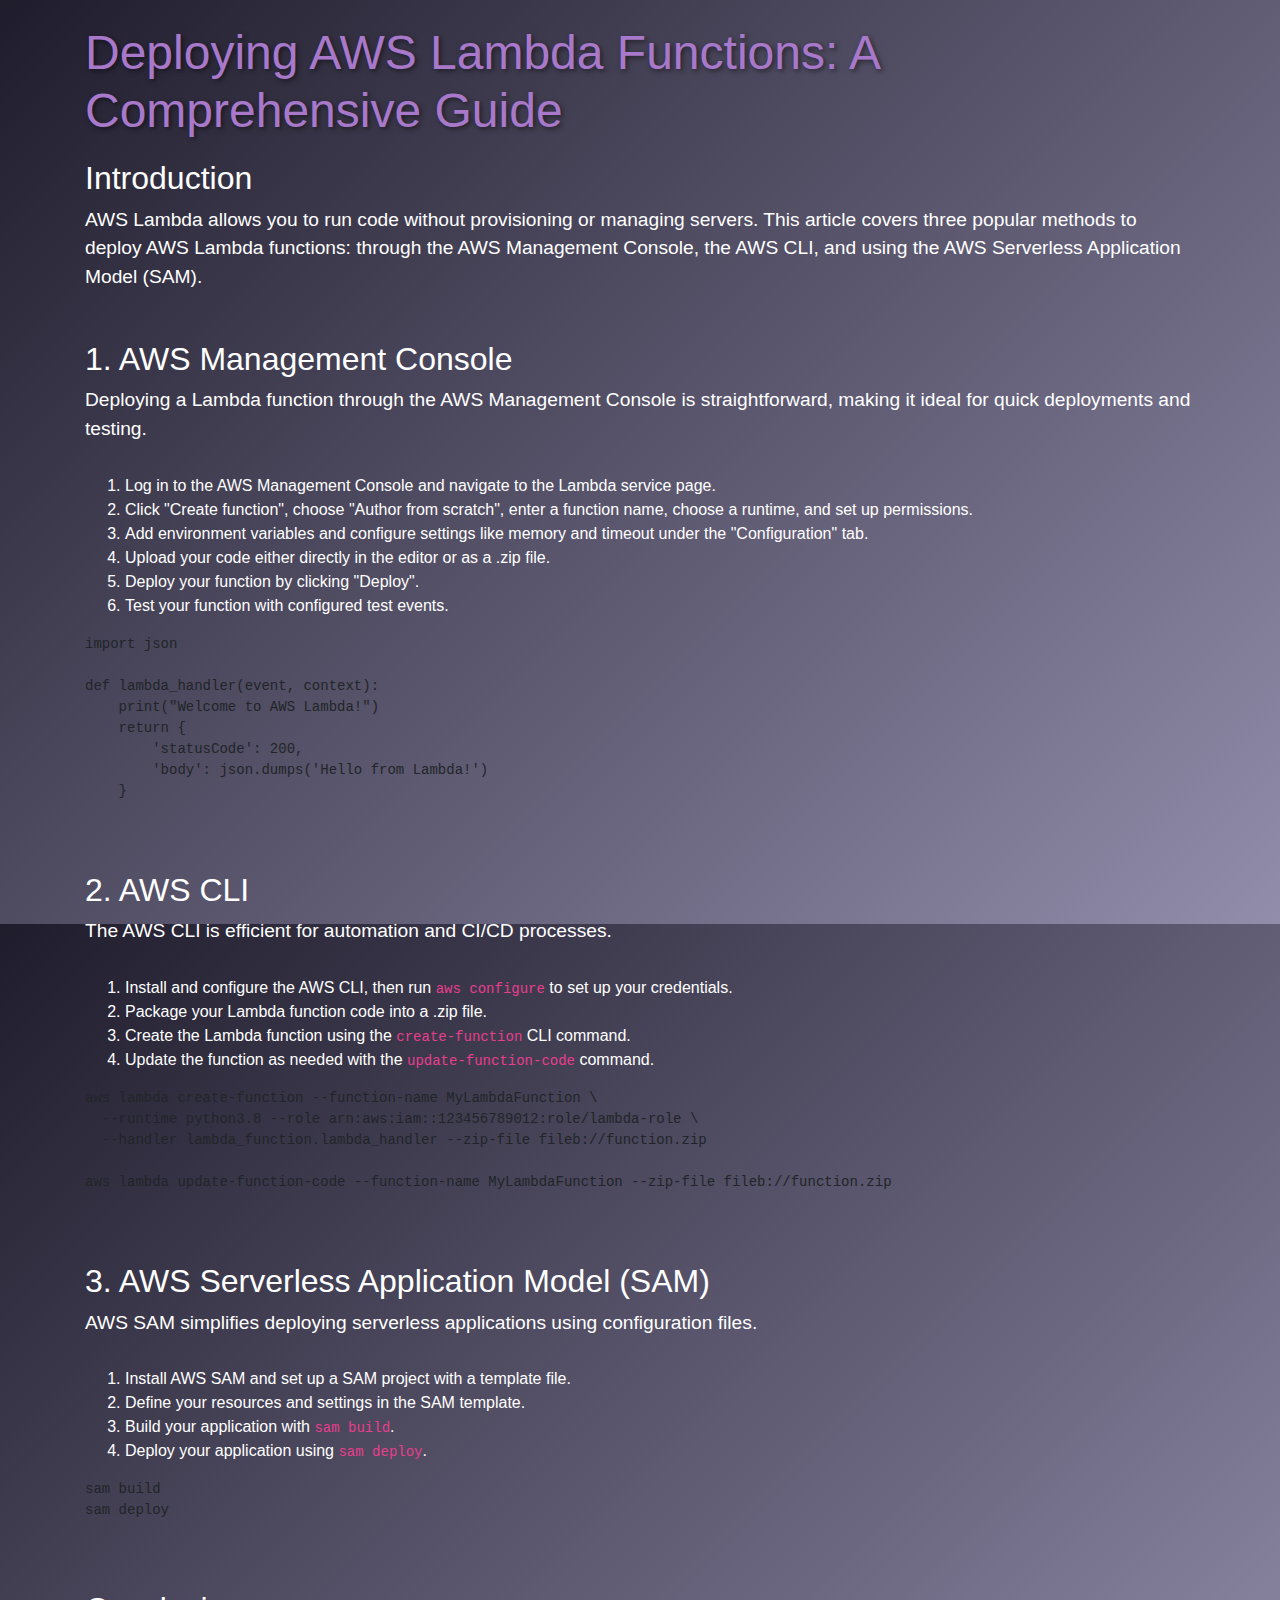
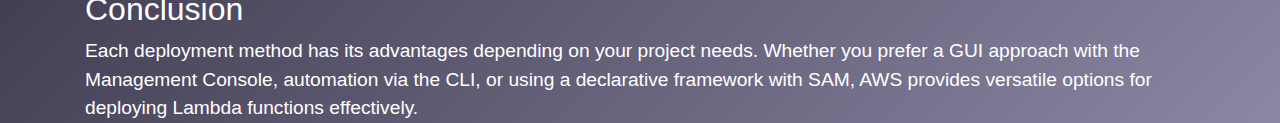
<file: docs/ml/brainstorming/awslambdafunction.html>
<!DOCTYPE html>
<html lang="en">

<head>
    <meta charset="UTF-8">
    <meta name="viewport" content="width=device-width, initial-scale=1.0">
    <title>Deploying AWS Lambda Functions</title>
    <link rel="stylesheet" href="https://stackpath.bootstrapcdn.com/bootstrap/4.3.1/css/bootstrap.min.css">
    <link rel="stylesheet" href="../../css/styles.css">
    <script async src="https://www.googletagmanager.com/gtag/js?id=G-W6SDPLXGZW"></script>
    <script>
        window.dataLayer = window.dataLayer || [];
        function gtag() { dataLayer.push(arguments); }
        gtag('js', new Date());

        gtag('config', 'G-W6SDPLXGZW');
    </script>
    <script type="application/ld+json">
        {
            "@context": "https://schema.org",
            "@type": "WebPage",
            "name": "Deploying AWS Lambda Functions",
            "description": "A comprehensive guide covering three popular methods to deploy AWS Lambda functions: AWS Management Console, AWS CLI, and AWS SAM.",
            "author": {
                "@type": "Person",
                "name": "Zeinab Mazadi"
            },
            "mainEntity": {
                "@type": "Article",
                "headline": "Deploying AWS Lambda Functions: A Comprehensive Guide",
                "articleBody": "AWS Lambda allows you to run code without provisioning or managing servers. This article covers three popular methods to deploy AWS Lambda functions: through the AWS Management Console, the AWS CLI, and using the AWS Serverless Application Model (SAM)."
            }
        }
        </script>
</head>

<body class="container mt-4">
    <h1>Deploying AWS Lambda Functions: A Comprehensive Guide</h1>

    <section class="mb-5">
        <h2>Introduction</h2>
        <p>
            AWS Lambda allows you to run code without provisioning or managing servers. This article covers three
            popular methods to deploy AWS Lambda functions: through the AWS Management Console, the AWS CLI, and using
            the AWS Serverless Application Model (SAM).
        </p>
    </section>

    <section class="mb-5">
        <h2>1. AWS Management Console</h2>
        <p>Deploying a Lambda function through the AWS Management Console is straightforward, making it ideal for quick
            deployments and testing.</p>
        <ol>
            <li>Log in to the AWS Management Console and navigate to the Lambda service page.</li>
            <li>Click "Create function", choose "Author from scratch", enter a function name, choose a runtime, and set
                up permissions.</li>
            <li>Add environment variables and configure settings like memory and timeout under the "Configuration" tab.
            </li>
            <li>Upload your code either directly in the editor or as a .zip file.</li>
            <li>Deploy your function by clicking "Deploy".</li>
            <li>Test your function with configured test events.</li>
        </ol>
        <pre><code>import json

def lambda_handler(event, context):
    print("Welcome to AWS Lambda!")
    return {
        'statusCode': 200,
        'body': json.dumps('Hello from Lambda!')
    }
        </code></pre>
    </section>

    <section class="mb-5">
        <h2>2. AWS CLI</h2>
        <p>The AWS CLI is efficient for automation and CI/CD processes.</p>
        <ol>
            <li>Install and configure the AWS CLI, then run <code>aws configure</code> to set up your credentials.</li>
            <li>Package your Lambda function code into a .zip file.</li>
            <li>Create the Lambda function using the <code>create-function</code> CLI command.</li>
            <li>Update the function as needed with the <code>update-function-code</code> command.</li>
        </ol>
        <pre><code>aws lambda create-function --function-name MyLambdaFunction \
  --runtime python3.8 --role arn:aws:iam::123456789012:role/lambda-role \
  --handler lambda_function.lambda_handler --zip-file fileb://function.zip

aws lambda update-function-code --function-name MyLambdaFunction --zip-file fileb://function.zip
        </code></pre>
    </section>

    <section class="mb-5">
        <h2>3. AWS Serverless Application Model (SAM)</h2>
        <p>AWS SAM simplifies deploying serverless applications using configuration files.</p>
        <ol>
            <li>Install AWS SAM and set up a SAM project with a template file.</li>
            <li>Define your resources and settings in the SAM template.</li>
            <li>Build your application with <code>sam build</code>.</li>
            <li>Deploy your application using <code>sam deploy</code>.</li>
        </ol>
        <pre><code>sam build
sam deploy
        </code></pre>
    </section>

    <section>
        <h2>Conclusion</h2>
        <p>
            Each deployment method has its advantages depending on your project needs. Whether you prefer a GUI approach
            with the Management Console, automation via the CLI, or using a declarative framework with SAM, AWS provides
            versatile options for deploying Lambda functions effectively.
        </p>
    </section>
</body>

</html>
</file>
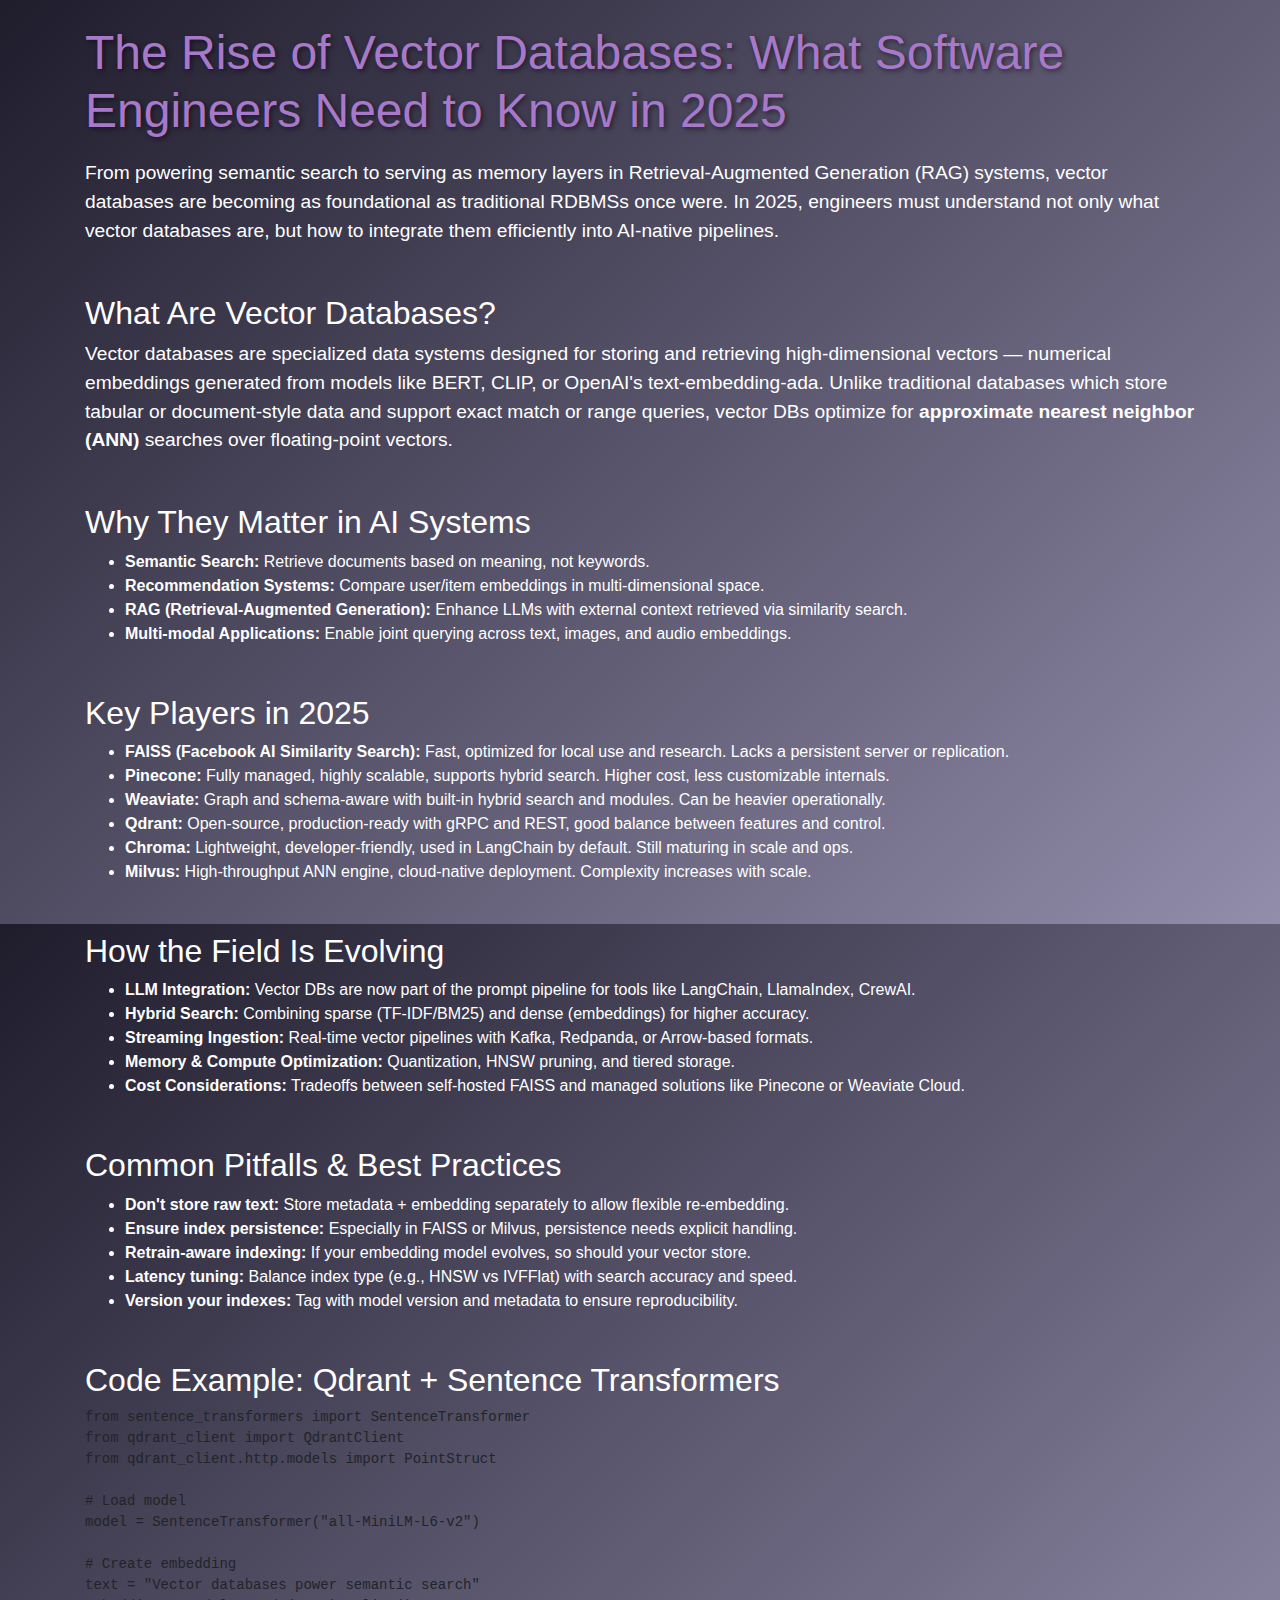
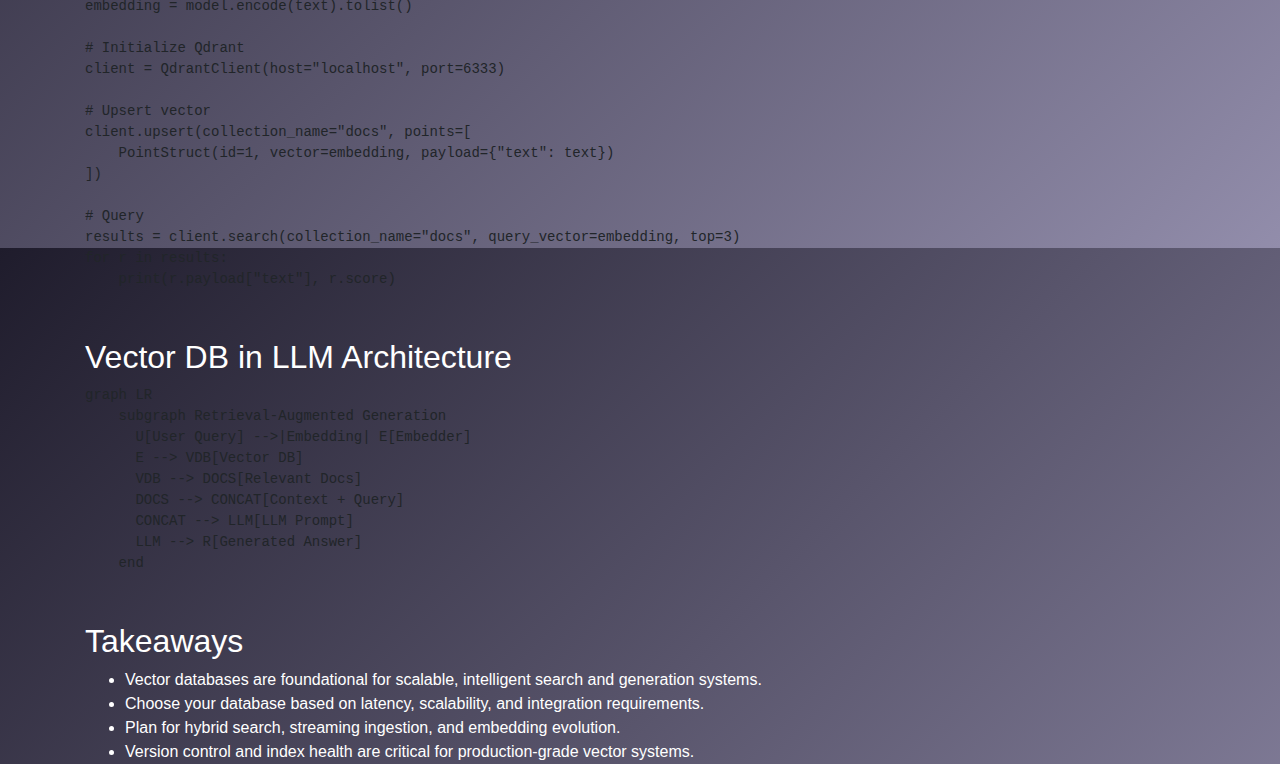
<file: docs/ml/brainstorming/vectordatabases.html>
<!DOCTYPE html>
<html lang="en">
<head>
    <meta charset="UTF-8">
    <meta name="viewport" content="width=device-width, initial-scale=1.0">
    <title>The Rise of Vector Databases: What Software Engineers Need to Know in 2025</title>
    <link rel="stylesheet" href="https://stackpath.bootstrapcdn.com/bootstrap/4.3.1/css/bootstrap.min.css">
    <link rel="stylesheet" href="../../css/styles.css">
</head>
<body class="container mt-4">
    <h1>The Rise of Vector Databases: What Software Engineers Need to Know in 2025</h1>

    <section class="mb-5">
        <p>
            From powering semantic search to serving as memory layers in Retrieval-Augmented Generation (RAG) systems, vector databases are becoming as foundational as traditional RDBMSs once were. In 2025, engineers must understand not only what vector databases are, but how to integrate them efficiently into AI-native pipelines.
        </p>
    </section>

    <section class="mb-5">
        <h2>What Are Vector Databases?</h2>
        <p>
            Vector databases are specialized data systems designed for storing and retrieving high-dimensional vectors — numerical embeddings generated from models like BERT, CLIP, or OpenAI's text-embedding-ada. Unlike traditional databases which store tabular or document-style data and support exact match or range queries, vector DBs optimize for <strong>approximate nearest neighbor (ANN)</strong> searches over floating-point vectors.
        </p>
    </section>

    <section class="mb-5">
        <h2>Why They Matter in AI Systems</h2>
        <ul>
            <li><strong>Semantic Search:</strong> Retrieve documents based on meaning, not keywords.</li>
            <li><strong>Recommendation Systems:</strong> Compare user/item embeddings in multi-dimensional space.</li>
            <li><strong>RAG (Retrieval-Augmented Generation):</strong> Enhance LLMs with external context retrieved via similarity search.</li>
            <li><strong>Multi-modal Applications:</strong> Enable joint querying across text, images, and audio embeddings.</li>
        </ul>
    </section>

    <section class="mb-5">
        <h2>Key Players in 2025</h2>
        <ul>
            <li><strong>FAISS (Facebook AI Similarity Search):</strong> Fast, optimized for local use and research. Lacks a persistent server or replication.</li>
            <li><strong>Pinecone:</strong> Fully managed, highly scalable, supports hybrid search. Higher cost, less customizable internals.</li>
            <li><strong>Weaviate:</strong> Graph and schema-aware with built-in hybrid search and modules. Can be heavier operationally.</li>
            <li><strong>Qdrant:</strong> Open-source, production-ready with gRPC and REST, good balance between features and control.</li>
            <li><strong>Chroma:</strong> Lightweight, developer-friendly, used in LangChain by default. Still maturing in scale and ops.</li>
            <li><strong>Milvus:</strong> High-throughput ANN engine, cloud-native deployment. Complexity increases with scale.</li>
        </ul>
    </section>

    <section class="mb-5">
        <h2>How the Field Is Evolving</h2>
        <ul>
            <li><strong>LLM Integration:</strong> Vector DBs are now part of the prompt pipeline for tools like LangChain, LlamaIndex, CrewAI.</li>
            <li><strong>Hybrid Search:</strong> Combining sparse (TF-IDF/BM25) and dense (embeddings) for higher accuracy.</li>
            <li><strong>Streaming Ingestion:</strong> Real-time vector pipelines with Kafka, Redpanda, or Arrow-based formats.</li>
            <li><strong>Memory & Compute Optimization:</strong> Quantization, HNSW pruning, and tiered storage.</li>
            <li><strong>Cost Considerations:</strong> Tradeoffs between self-hosted FAISS and managed solutions like Pinecone or Weaviate Cloud.</li>
        </ul>
    </section>

    <section class="mb-5">
        <h2>Common Pitfalls & Best Practices</h2>
        <ul>
            <li><strong>Don't store raw text:</strong> Store metadata + embedding separately to allow flexible re-embedding.</li>
            <li><strong>Ensure index persistence:</strong> Especially in FAISS or Milvus, persistence needs explicit handling.</li>
            <li><strong>Retrain-aware indexing:</strong> If your embedding model evolves, so should your vector store.</li>
            <li><strong>Latency tuning:</strong> Balance index type (e.g., HNSW vs IVFFlat) with search accuracy and speed.</li>
            <li><strong>Version your indexes:</strong> Tag with model version and metadata to ensure reproducibility.</li>
        </ul>
    </section>

    <section class="mb-5">
        <h2>Code Example: Qdrant + Sentence Transformers</h2>
        <pre><code class="language-python">from sentence_transformers import SentenceTransformer
from qdrant_client import QdrantClient
from qdrant_client.http.models import PointStruct

# Load model
model = SentenceTransformer("all-MiniLM-L6-v2")

# Create embedding
text = "Vector databases power semantic search"
embedding = model.encode(text).tolist()

# Initialize Qdrant
client = QdrantClient(host="localhost", port=6333)

# Upsert vector
client.upsert(collection_name="docs", points=[
    PointStruct(id=1, vector=embedding, payload={"text": text})
])

# Query
results = client.search(collection_name="docs", query_vector=embedding, top=3)
for r in results:
    print(r.payload["text"], r.score)</code></pre>
    </section>

    <section class="mb-5">
        <h2>Vector DB in LLM Architecture</h2>
        <pre><code class="language-mermaid">graph LR
    subgraph Retrieval-Augmented Generation
      U[User Query] -->|Embedding| E[Embedder]
      E --> VDB[Vector DB]
      VDB --> DOCS[Relevant Docs]
      DOCS --> CONCAT[Context + Query]
      CONCAT --> LLM[LLM Prompt]
      LLM --> R[Generated Answer]
    end</code></pre>
    </section>

    <section class="mb-5">
        <h2>Takeaways</h2>
        <ul>
            <li>Vector databases are foundational for scalable, intelligent search and generation systems.</li>
            <li>Choose your database based on latency, scalability, and integration requirements.</li>
            <li>Plan for hybrid search, streaming ingestion, and embedding evolution.</li>
            <li>Version control and index health are critical for production-grade vector systems.</li>
        </ul>
    </section>

</body>
</html>
</file>
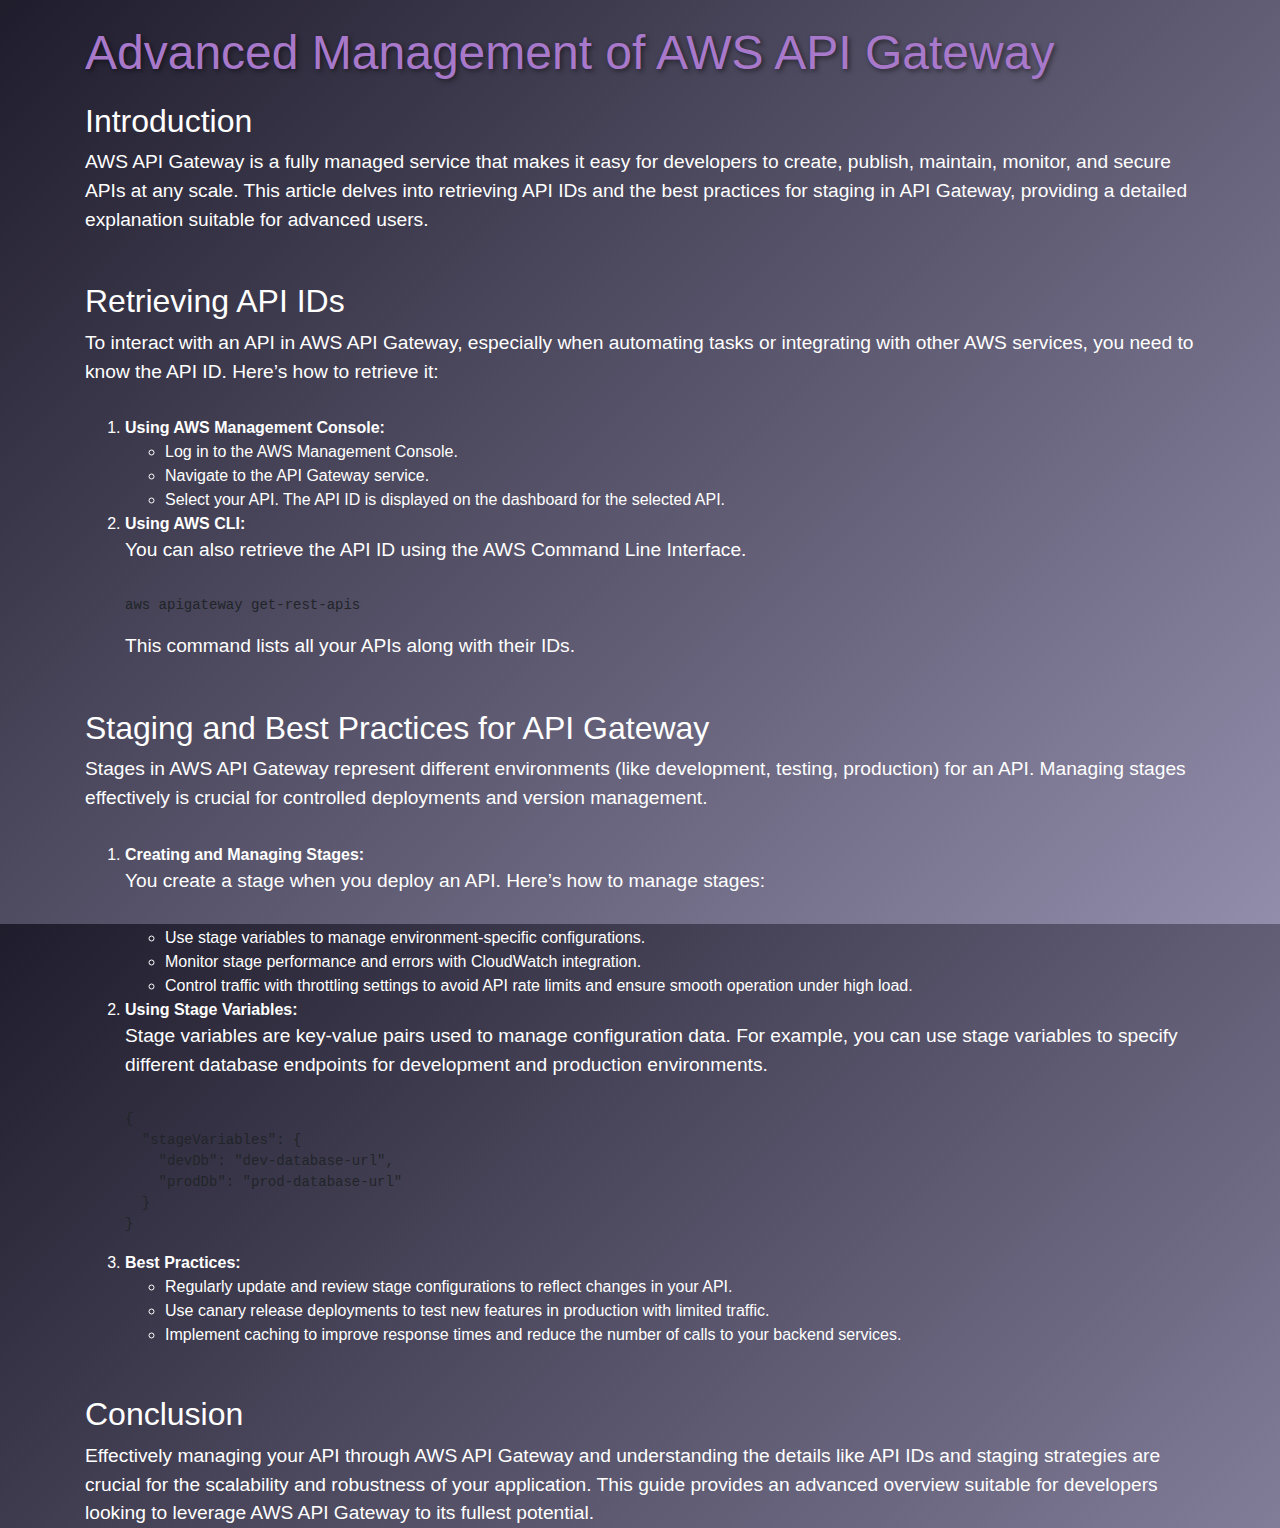
<file: docs/ml/howto/awsapigateway.html>
<!DOCTYPE html>
<html lang="en">

<head>
    <meta charset="UTF-8">
    <meta name="viewport" content="width=device-width, initial-scale=1.0">
    <title>Advanced API Gateway Management</title>
    <link rel="stylesheet" href="https://stackpath.bootstrapcdn.com/bootstrap/4.3.1/css/bootstrap.min.css">
    <link rel="stylesheet" href="../../css/styles.css">
</head>

<body class="container mt-4">
    <h1>Advanced Management of AWS API Gateway</h1>

    <section class="mb-5">
        <h2>Introduction</h2>
        <p>
            AWS API Gateway is a fully managed service that makes it easy for developers to create, publish, maintain,
            monitor, and secure APIs at any scale. This article delves into retrieving API IDs and the best practices
            for staging in API Gateway, providing a detailed explanation suitable for advanced users.
        </p>
    </section>

    <section class="mb-5">
        <h2>Retrieving API IDs</h2>
        <p>To interact with an API in AWS API Gateway, especially when automating tasks or integrating with other AWS
            services, you need to know the API ID. Here’s how to retrieve it:</p>
        <ol>
            <li><strong>Using AWS Management Console:</strong>
                <ul>
                    <li>Log in to the AWS Management Console.</li>
                    <li>Navigate to the API Gateway service.</li>
                    <li>Select your API. The API ID is displayed on the dashboard for the selected API.</li>
                </ul>
            </li>
            <li><strong>Using AWS CLI:</strong>
                <p>You can also retrieve the API ID using the AWS Command Line Interface.</p>
                <pre><code>aws apigateway get-rest-apis</code></pre>
                <p>This command lists all your APIs along with their IDs.</p>
            </li>
        </ol>
    </section>

    <section class="mb-5">
        <h2>Staging and Best Practices for API Gateway</h2>
        <p>Stages in AWS API Gateway represent different environments (like development, testing, production) for an
            API. Managing stages effectively is crucial for controlled deployments and version management.</p>
        <ol>
            <li><strong>Creating and Managing Stages:</strong>
                <p>You create a stage when you deploy an API. Here’s how to manage stages:</p>
                <ul>
                    <li>Use stage variables to manage environment-specific configurations.</li>
                    <li>Monitor stage performance and errors with CloudWatch integration.</li>
                    <li>Control traffic with throttling settings to avoid API rate limits and ensure smooth operation
                        under high load.</li>
                </ul>
            </li>
            <li><strong>Using Stage Variables:</strong>
                <p>Stage variables are key-value pairs used to manage configuration data. For example, you can use stage
                    variables to specify different database endpoints for development and production environments.</p>
                <pre><code>{
  "stageVariables": {
    "devDb": "dev-database-url",
    "prodDb": "prod-database-url"
  }
}</code></pre>
            </li>
            <li><strong>Best Practices:</strong>
                <ul>
                    <li>Regularly update and review stage configurations to reflect changes in your API.</li>
                    <li>Use canary release deployments to test new features in production with limited traffic.</li>
                    <li>Implement caching to improve response times and reduce the number of calls to your backend
                        services.</li>
                </ul>
            </li>
        </ol>
    </section>

    <section class="mb-5">
        <h2>Conclusion</h2>
        <p>
            Effectively managing your API through AWS API Gateway and understanding the details like API IDs and staging
            strategies are crucial for the scalability and robustness of your application. This guide provides an
            advanced overview suitable for developers looking to leverage AWS API Gateway to its fullest potential.
        </p>
    </section>
</body>

</html>
</file>
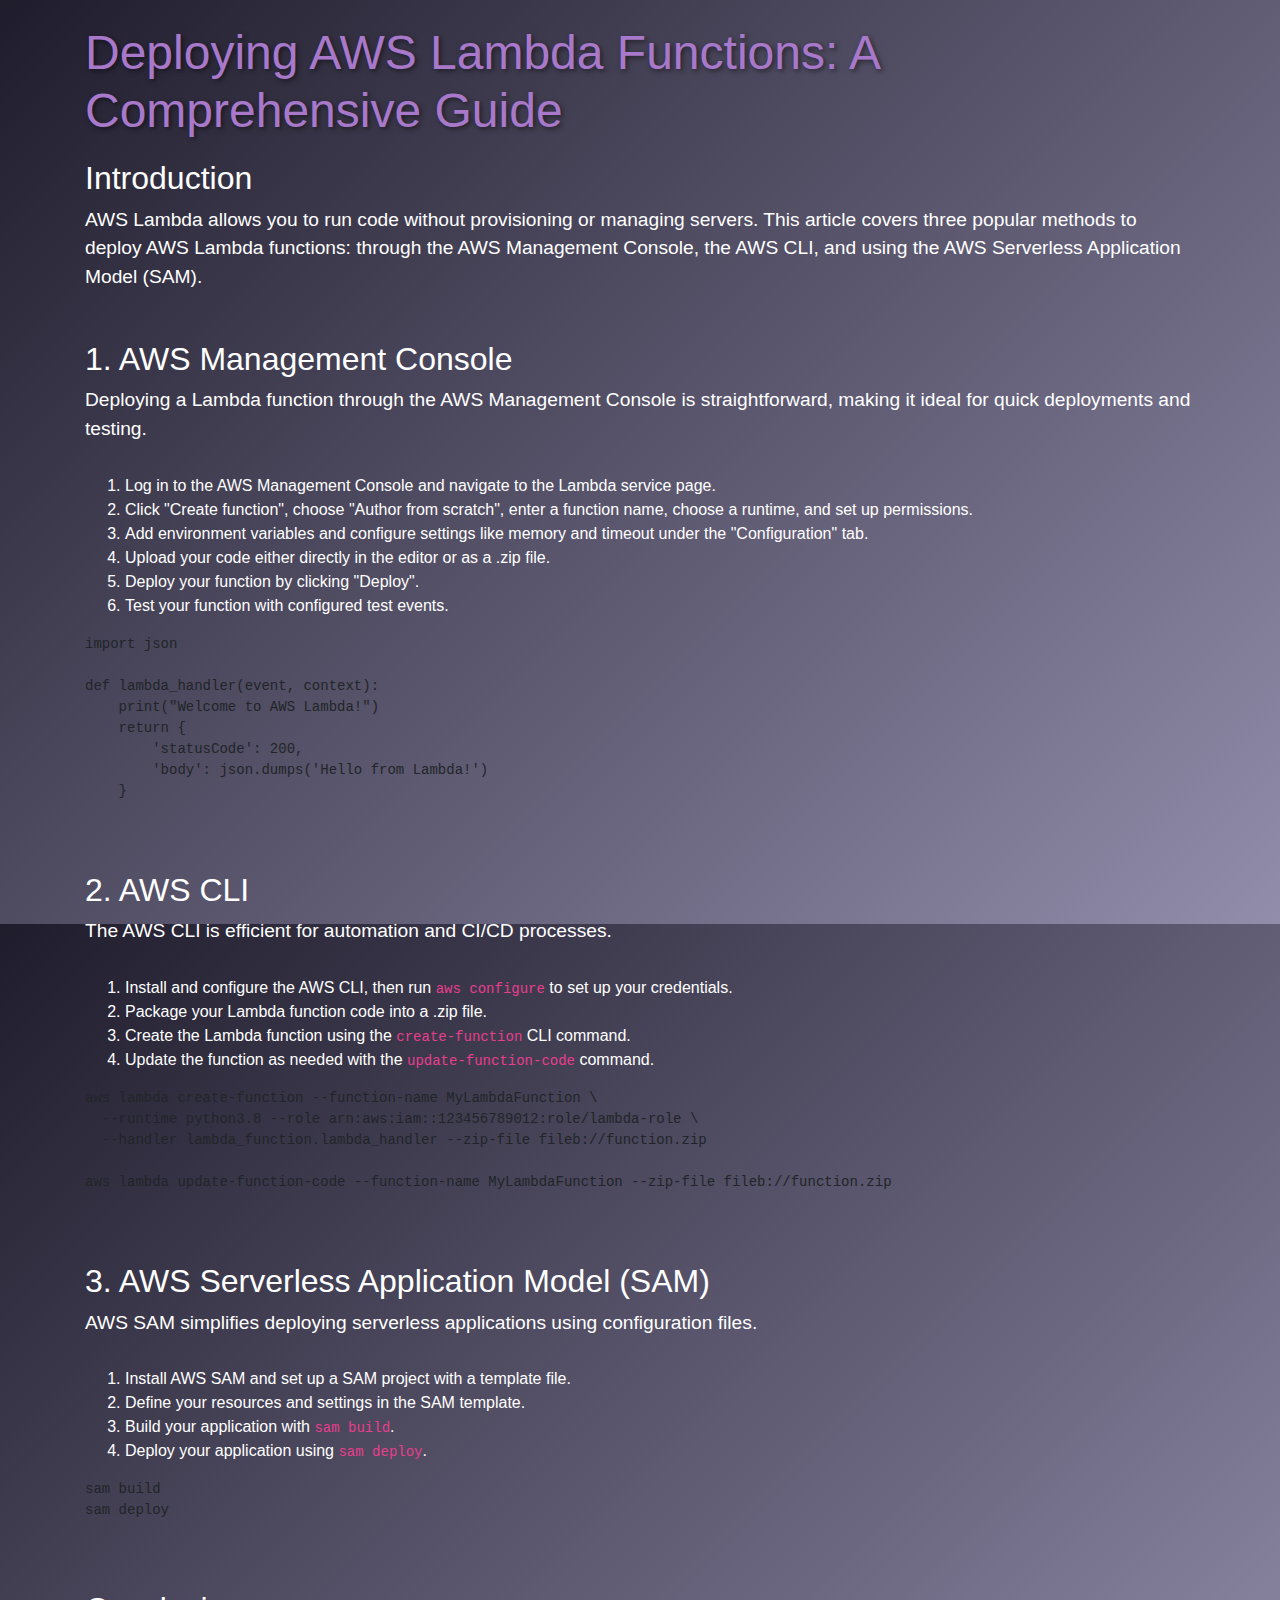
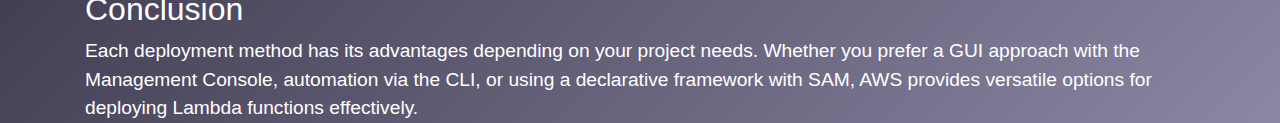
<file: docs/ml/howto/awslambdafunction.html>
<!DOCTYPE html>
<html lang="en">

<head>
    <meta charset="UTF-8">
    <meta name="viewport" content="width=device-width, initial-scale=1.0">
    <title>Deploying AWS Lambda Functions</title>
    <link rel="stylesheet" href="https://stackpath.bootstrapcdn.com/bootstrap/4.3.1/css/bootstrap.min.css">
    <link rel="stylesheet" href="../../css/styles.css">
</head>

<body class="container mt-4">
    <h1>Deploying AWS Lambda Functions: A Comprehensive Guide</h1>

    <section class="mb-5">
        <h2>Introduction</h2>
        <p>
            AWS Lambda allows you to run code without provisioning or managing servers. This article covers three
            popular methods to deploy AWS Lambda functions: through the AWS Management Console, the AWS CLI, and using
            the AWS Serverless Application Model (SAM).
        </p>
    </section>

    <section class="mb-5">
        <h2>1. AWS Management Console</h2>
        <p>Deploying a Lambda function through the AWS Management Console is straightforward, making it ideal for quick
            deployments and testing.</p>
        <ol>
            <li>Log in to the AWS Management Console and navigate to the Lambda service page.</li>
            <li>Click "Create function", choose "Author from scratch", enter a function name, choose a runtime, and set
                up permissions.</li>
            <li>Add environment variables and configure settings like memory and timeout under the "Configuration" tab.
            </li>
            <li>Upload your code either directly in the editor or as a .zip file.</li>
            <li>Deploy your function by clicking "Deploy".</li>
            <li>Test your function with configured test events.</li>
        </ol>
        <pre><code>import json

def lambda_handler(event, context):
    print("Welcome to AWS Lambda!")
    return {
        'statusCode': 200,
        'body': json.dumps('Hello from Lambda!')
    }
        </code></pre>
    </section>

    <section class="mb-5">
        <h2>2. AWS CLI</h2>
        <p>The AWS CLI is efficient for automation and CI/CD processes.</p>
        <ol>
            <li>Install and configure the AWS CLI, then run <code>aws configure</code> to set up your credentials.</li>
            <li>Package your Lambda function code into a .zip file.</li>
            <li>Create the Lambda function using the <code>create-function</code> CLI command.</li>
            <li>Update the function as needed with the <code>update-function-code</code> command.</li>
        </ol>
        <pre><code>aws lambda create-function --function-name MyLambdaFunction \
  --runtime python3.8 --role arn:aws:iam::123456789012:role/lambda-role \
  --handler lambda_function.lambda_handler --zip-file fileb://function.zip

aws lambda update-function-code --function-name MyLambdaFunction --zip-file fileb://function.zip
        </code></pre>
    </section>

    <section class="mb-5">
        <h2>3. AWS Serverless Application Model (SAM)</h2>
        <p>AWS SAM simplifies deploying serverless applications using configuration files.</p>
        <ol>
            <li>Install AWS SAM and set up a SAM project with a template file.</li>
            <li>Define your resources and settings in the SAM template.</li>
            <li>Build your application with <code>sam build</code>.</li>
            <li>Deploy your application using <code>sam deploy</code>.</li>
        </ol>
        <pre><code>sam build
sam deploy
        </code></pre>
    </section>

    <section>
        <h2>Conclusion</h2>
        <p>
            Each deployment method has its advantages depending on your project needs. Whether you prefer a GUI approach
            with the Management Console, automation via the CLI, or using a declarative framework with SAM, AWS provides
            versatile options for deploying Lambda functions effectively.
        </p>
    </section>
</body>

</html>
</file>
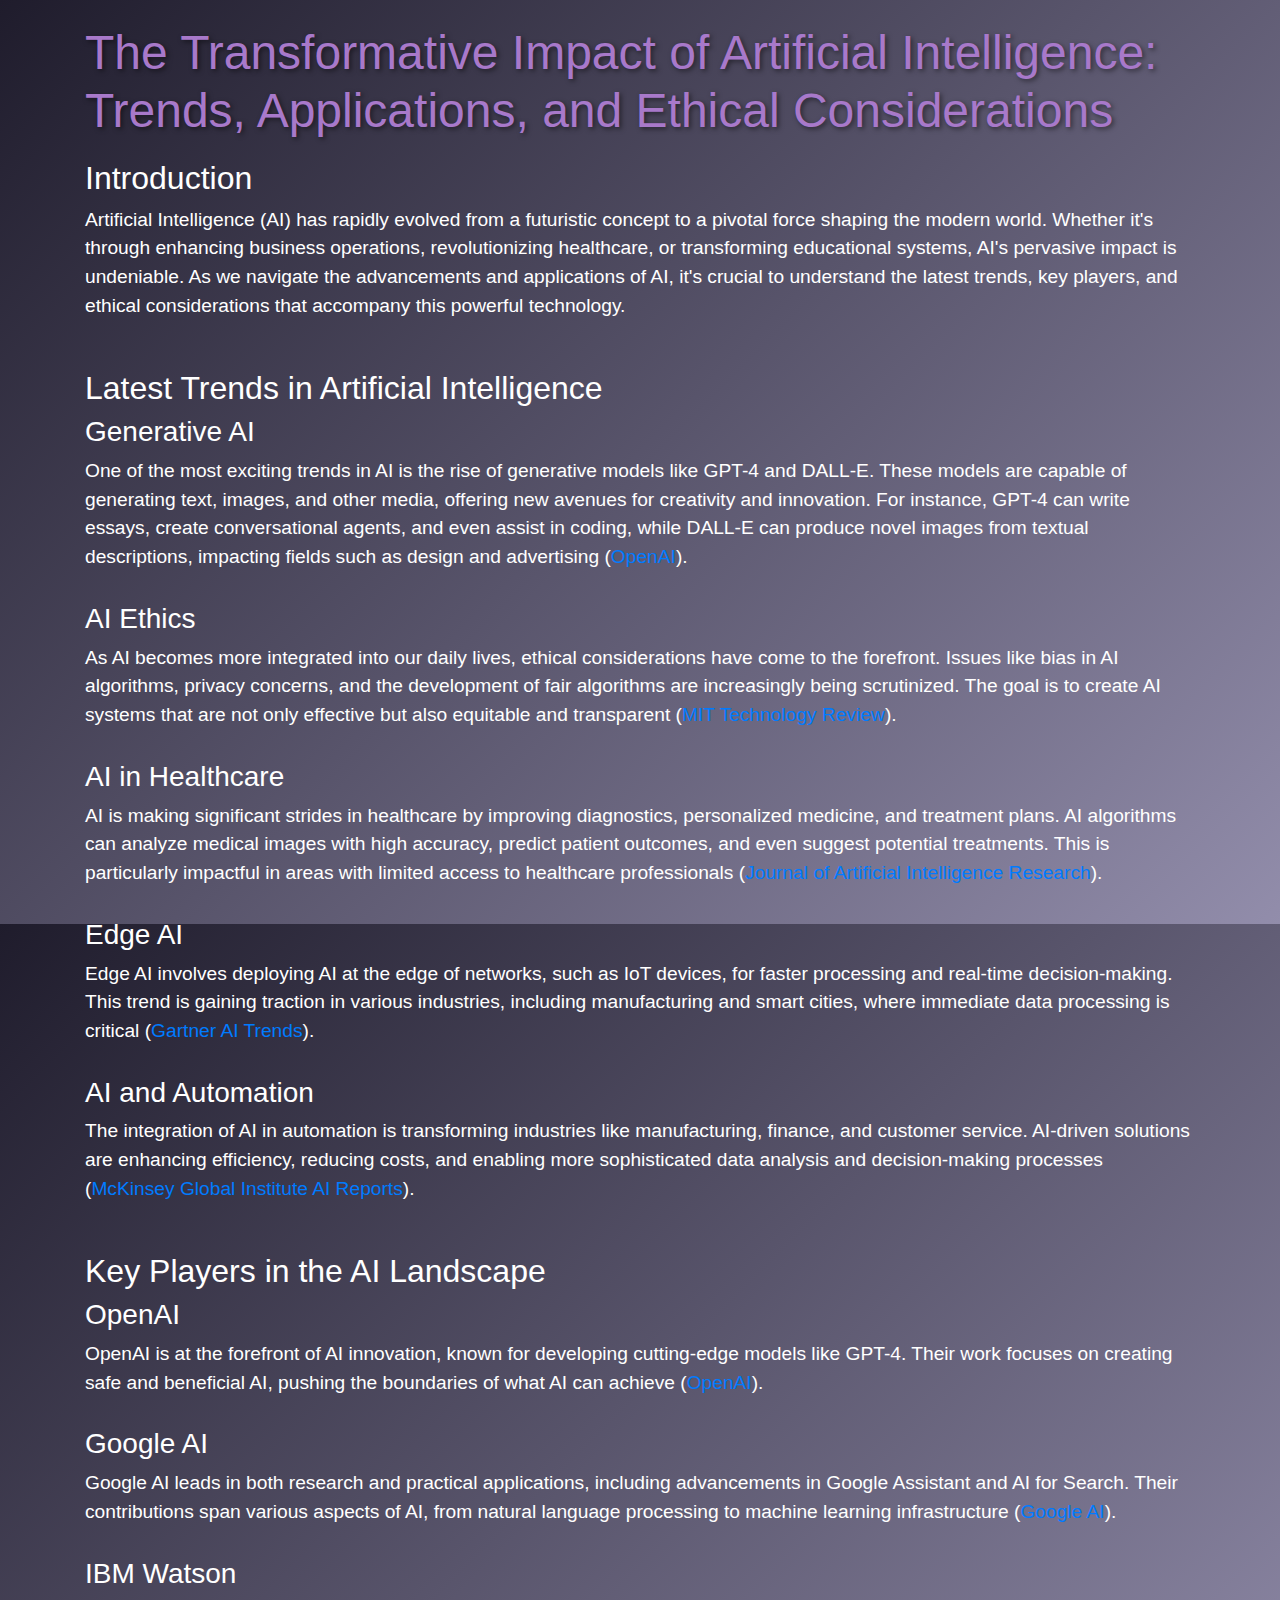
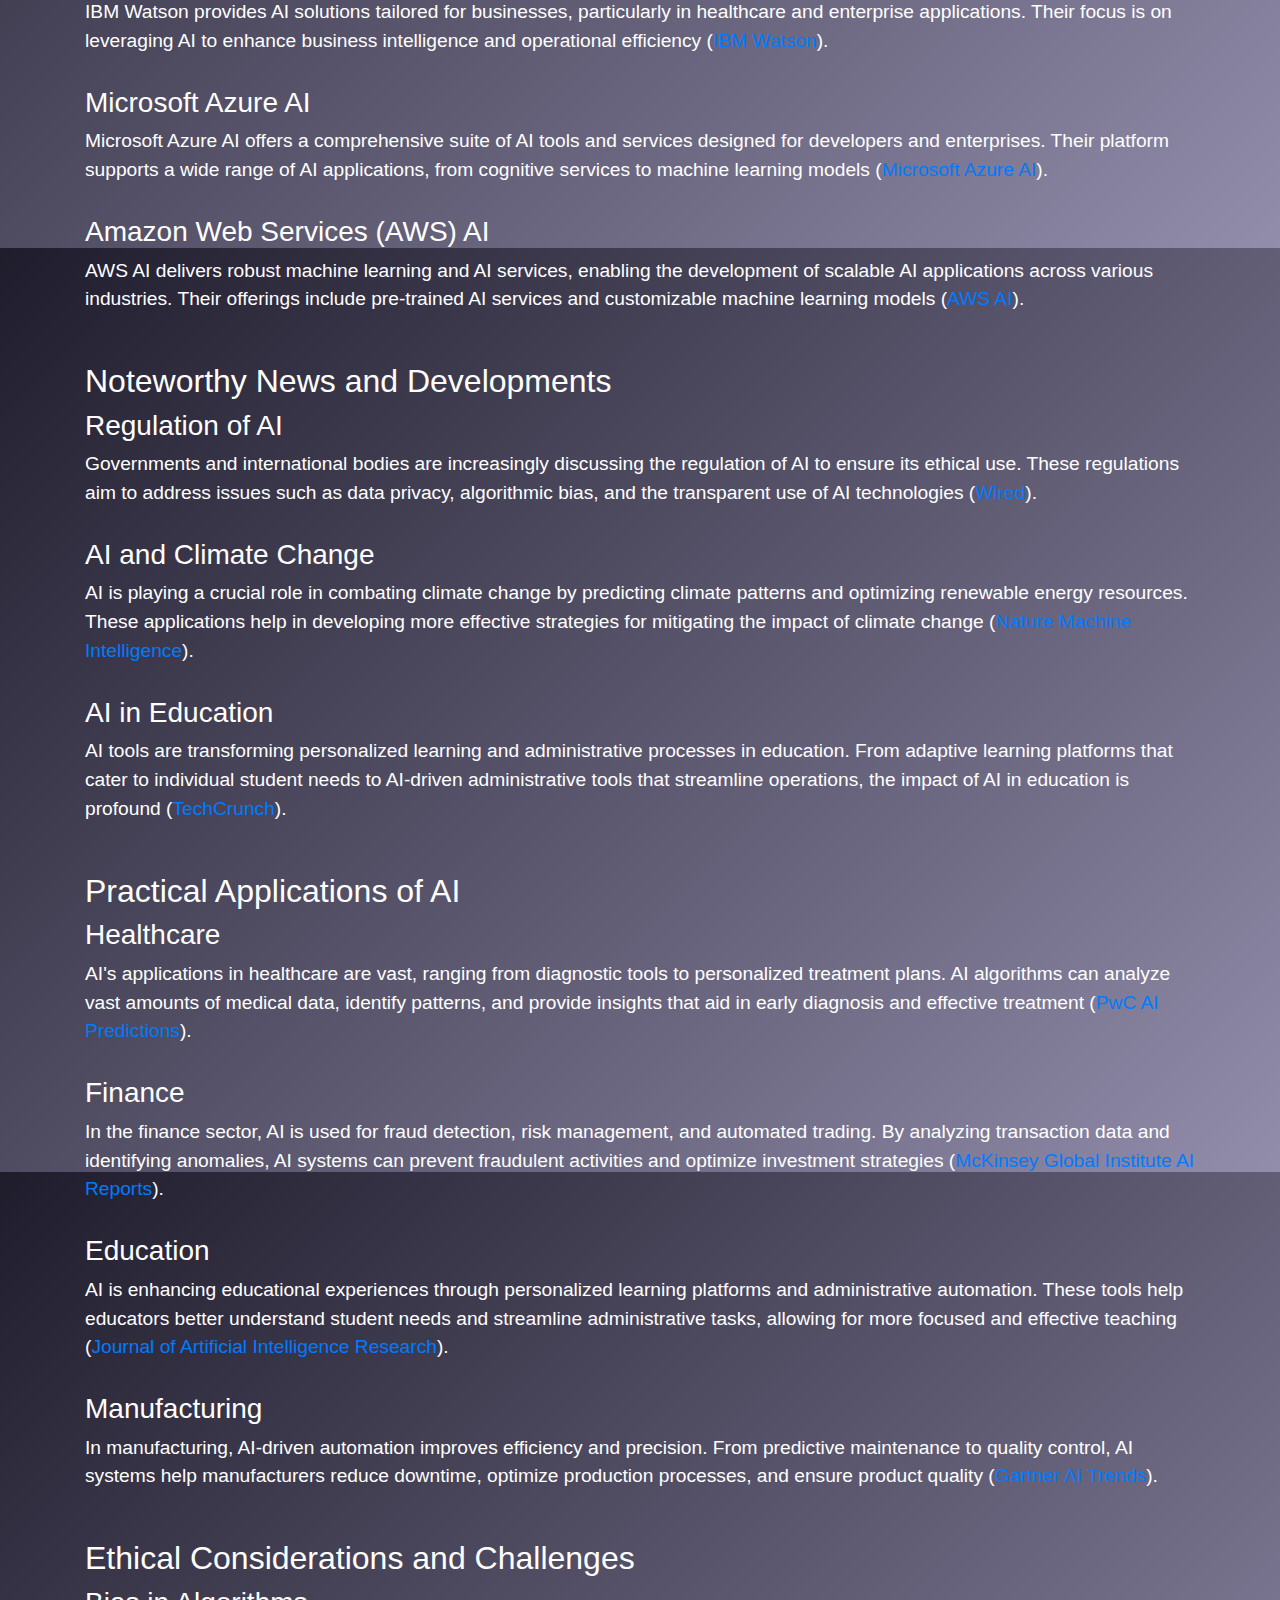
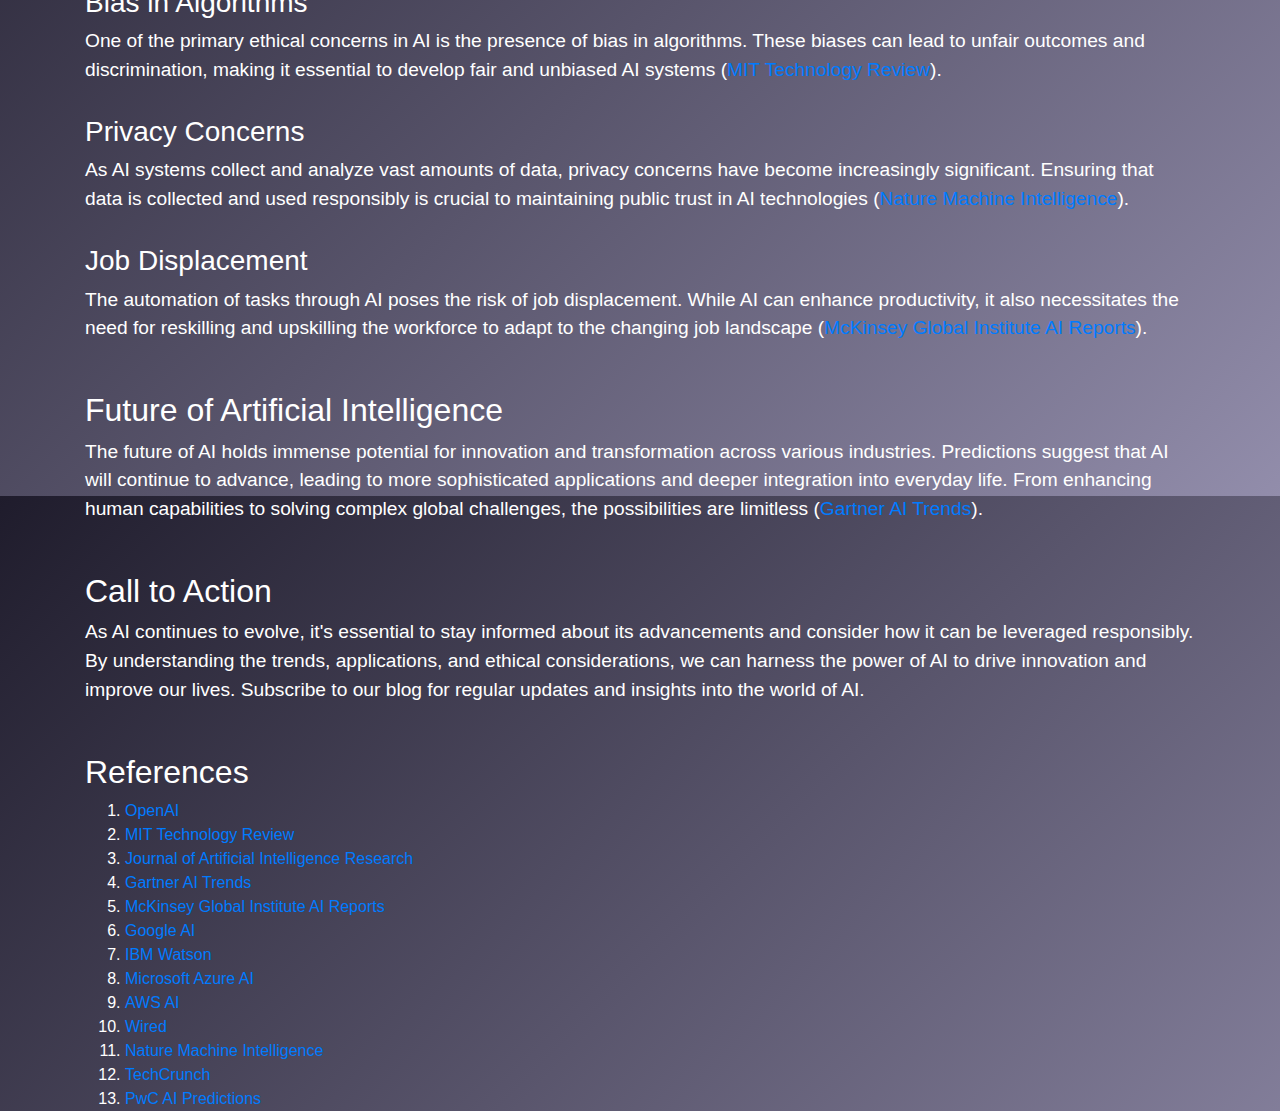
<file: docs/ml/AIArticles/AI/ai.html>
<!DOCTYPE html>
<html lang="en">

<head>
    <meta charset="UTF-8">
    <meta name="viewport" content="width=device-width, initial-scale=1.0">
    <title>The Transformative Impact of Artificial Intelligence</title>
    <link rel="stylesheet" href="https://stackpath.bootstrapcdn.com/bootstrap/4.3.1/css/bootstrap.min.css">
    <link rel="stylesheet" href="../../../css/styles.css">
    <script async src="https://www.googletagmanager.com/gtag/js?id=G-W6SDPLXGZW"></script>
    <script>
        window.dataLayer = window.dataLayer || [];
        function gtag() { dataLayer.push(arguments); }
        gtag('js', new Date());

        gtag('config', 'G-W6SDPLXGZW');
    </script>
</head>

<body class="container mt-4">
    <h1>The Transformative Impact of Artificial Intelligence: Trends, Applications, and Ethical Considerations</h1>

    <section class="mb-5">
        <h2>Introduction</h2>
        <p>Artificial Intelligence (AI) has rapidly evolved from a futuristic concept to a pivotal force shaping the
            modern world. Whether it's through enhancing business operations, revolutionizing healthcare, or
            transforming educational systems, AI's pervasive impact is undeniable. As we navigate the advancements and
            applications of AI, it's crucial to understand the latest trends, key players, and ethical considerations
            that accompany this powerful technology.</p>
    </section>

    <section class="mb-5">
        <h2>Latest Trends in Artificial Intelligence</h2>

        <h3>Generative AI</h3>
        <p>One of the most exciting trends in AI is the rise of generative models like GPT-4 and DALL-E. These models
            are capable of generating text, images, and other media, offering new avenues for creativity and innovation.
            For instance, GPT-4 can write essays, create conversational agents, and even assist in coding, while DALL-E
            can produce novel images from textual descriptions, impacting fields such as design and advertising (<a
                href="https://www.openai.com">OpenAI</a>).</p>

        <h3>AI Ethics</h3>
        <p>As AI becomes more integrated into our daily lives, ethical considerations have come to the forefront. Issues
            like bias in AI algorithms, privacy concerns, and the development of fair algorithms are increasingly being
            scrutinized. The goal is to create AI systems that are not only effective but also equitable and transparent
            (<a href="https://www.technologyreview.com/tag/artificial-intelligence/">MIT Technology Review</a>).</p>

        <h3>AI in Healthcare</h3>
        <p>AI is making significant strides in healthcare by improving diagnostics, personalized medicine, and treatment
            plans. AI algorithms can analyze medical images with high accuracy, predict patient outcomes, and even
            suggest potential treatments. This is particularly impactful in areas with limited access to healthcare
            professionals (<a href="https://www.jair.org/index.php/jair">Journal of Artificial Intelligence
                Research</a>).</p>

        <h3>Edge AI</h3>
        <p>Edge AI involves deploying AI at the edge of networks, such as IoT devices, for faster processing and
            real-time decision-making. This trend is gaining traction in various industries, including manufacturing and
            smart cities, where immediate data processing is critical (<a
                href="https://www.gartner.com/en/information-technology/insights/artificial-intelligence">Gartner AI
                Trends</a>).</p>

        <h3>AI and Automation</h3>
        <p>The integration of AI in automation is transforming industries like manufacturing, finance, and customer
            service. AI-driven solutions are enhancing efficiency, reducing costs, and enabling more sophisticated data
            analysis and decision-making processes (<a href="https://www.mckinsey.com/mgi/overview">McKinsey Global
                Institute AI Reports</a>).</p>
    </section>

    <section class="mb-5">
        <h2>Key Players in the AI Landscape</h2>

        <h3>OpenAI</h3>
        <p>OpenAI is at the forefront of AI innovation, known for developing cutting-edge models like GPT-4. Their work
            focuses on creating safe and beneficial AI, pushing the boundaries of what AI can achieve (<a
                href="https://www.openai.com">OpenAI</a>).</p>

        <h3>Google AI</h3>
        <p>Google AI leads in both research and practical applications, including advancements in Google Assistant and
            AI for Search. Their contributions span various aspects of AI, from natural language processing to machine
            learning infrastructure (<a href="https://ai.google/">Google AI</a>).</p>

        <h3>IBM Watson</h3>
        <p>IBM Watson provides AI solutions tailored for businesses, particularly in healthcare and enterprise
            applications. Their focus is on leveraging AI to enhance business intelligence and operational efficiency
            (<a href="https://www.ibm.com/watson">IBM Watson</a>).</p>

        <h3>Microsoft Azure AI</h3>
        <p>Microsoft Azure AI offers a comprehensive suite of AI tools and services designed for developers and
            enterprises. Their platform supports a wide range of AI applications, from cognitive services to machine
            learning models (<a href="https://azure.microsoft.com/en-us/services/machine-learning/">Microsoft Azure
                AI</a>).</p>

        <h3>Amazon Web Services (AWS) AI</h3>
        <p>AWS AI delivers robust machine learning and AI services, enabling the development of scalable AI applications
            across various industries. Their offerings include pre-trained AI services and customizable machine learning
            models (<a href="https://aws.amazon.com/machine-learning/">AWS AI</a>).</p>
    </section>

    <section class="mb-5">
        <h2>Noteworthy News and Developments</h2>

        <h3>Regulation of AI</h3>
        <p>Governments and international bodies are increasingly discussing the regulation of AI to ensure its ethical
            use. These regulations aim to address issues such as data privacy, algorithmic bias, and the transparent use
            of AI technologies (<a href="https://www.wired.com/tag/artificial-intelligence/">Wired</a>).</p>

        <h3>AI and Climate Change</h3>
        <p>AI is playing a crucial role in combating climate change by predicting climate patterns and optimizing
            renewable energy resources. These applications help in developing more effective strategies for mitigating
            the impact of climate change (<a href="https://www.nature.com/natmachintell/">Nature Machine
                Intelligence</a>).</p>

        <h3>AI in Education</h3>
        <p>AI tools are transforming personalized learning and administrative processes in education. From adaptive
            learning platforms that cater to individual student needs to AI-driven administrative tools that streamline
            operations, the impact of AI in education is profound (<a
                href="https://techcrunch.com/tag/artificial-intelligence/">TechCrunch</a>).</p>
    </section>

    <section class="mb-5">
        <h2>Practical Applications of AI</h2>

        <h3>Healthcare</h3>
        <p>AI's applications in healthcare are vast, ranging from diagnostic tools to personalized treatment plans. AI
            algorithms can analyze vast amounts of medical data, identify patterns, and provide insights that aid in
            early diagnosis and effective treatment (<a
                href="https://www.pwc.com/gx/en/issues/technology/ai-analysis.html">PwC AI Predictions</a>).</p>

        <h3>Finance</h3>
        <p>In the finance sector, AI is used for fraud detection, risk management, and automated trading. By analyzing
            transaction data and identifying anomalies, AI systems can prevent fraudulent activities and optimize
            investment strategies (<a href="https://www.mckinsey.com/mgi/overview">McKinsey Global Institute AI
                Reports</a>).</p>

        <h3>Education</h3>
        <p>AI is enhancing educational experiences through personalized learning platforms and administrative
            automation. These tools help educators better understand student needs and streamline administrative tasks,
            allowing for more focused and effective teaching (<a href="https://www.jair.org/index.php/jair">Journal of
                Artificial Intelligence Research</a>).</p>

        <h3>Manufacturing</h3>
        <p>In manufacturing, AI-driven automation improves efficiency and precision. From predictive maintenance to
            quality control, AI systems help manufacturers reduce downtime, optimize production processes, and ensure
            product quality (<a
                href="https://www.gartner.com/en/information-technology/insights/artificial-intelligence">Gartner AI
                Trends</a>).</p>
    </section>

    <section class="mb-5">
        <h2>Ethical Considerations and Challenges</h2>

        <h3>Bias in Algorithms</h3>
        <p>One of the primary ethical concerns in AI is the presence of bias in algorithms. These biases can lead to
            unfair outcomes and discrimination, making it essential to develop fair and unbiased AI systems (<a
                href="https://www.technologyreview.com/tag/artificial-intelligence/">MIT Technology Review</a>).</p>

        <h3>Privacy Concerns</h3>
        <p>As AI systems collect and analyze vast amounts of data, privacy concerns have become increasingly
            significant. Ensuring that data is collected and used responsibly is crucial to maintaining public trust in
            AI technologies (<a href="https://www.nature.com/natmachintell/">Nature Machine Intelligence</a>).</p>

        <h3>Job Displacement</h3>
        <p>The automation of tasks through AI poses the risk of job displacement. While AI can enhance productivity, it
            also necessitates the need for reskilling and upskilling the workforce to adapt to the changing job
            landscape (<a href="https://www.mckinsey.com/mgi/overview">McKinsey Global Institute AI Reports</a>).</p>
    </section>

    <section class="mb-5">
        <h2>Future of Artificial Intelligence</h2>
        <p>The future of AI holds immense potential for innovation and transformation across various industries.
            Predictions suggest that AI will continue to advance, leading to more sophisticated applications and deeper
            integration into everyday life. From enhancing human capabilities to solving complex global challenges, the
            possibilities are limitless (<a
                href="https://www.gartner.com/en/information-technology/insights/artificial-intelligence">Gartner AI
                Trends</a>).</p>
    </section>

    <section class="mb-5">
        <h2>Call to Action</h2>
        <p>As AI continues to evolve, it's essential to stay informed about its advancements and consider how it can be
            leveraged responsibly. By understanding the trends, applications, and ethical considerations, we can harness
            the power of AI to drive innovation and improve our lives. Subscribe to our blog for regular updates and
            insights into the world of AI.</p>
    </section>

    <section class="mb-5">
        <h2>References</h2>
        <ol>
            <li><a href="https://www.openai.com">OpenAI</a></li>
            <li><a href="https://www.technologyreview.com/tag/artificial-intelligence/">MIT Technology Review</a></li>
            <li><a href="https://www.jair.org/index.php/jair">Journal of Artificial Intelligence Research</a></li>
            <li><a href="https://www.gartner.com/en/information-technology/insights/artificial-intelligence">Gartner AI
                    Trends</a></li>
            <li><a href="https://www.mckinsey.com/mgi/overview">McKinsey Global Institute AI Reports</a></li>
            <li><a href="https://ai.google/">Google AI</a></li>
            <li><a href="https://www.ibm.com/watson">IBM Watson</a></li>
            <li><a href="https://azure.microsoft.com/en-us/services/machine-learning/">Microsoft Azure AI</a></li>
            <li><a href="https://aws.amazon.com/machine-learning/">AWS AI</a></li>
            <li><a href="https://www.wired.com/tag/artificial-intelligence/">Wired</a></li>
            <li><a href="https://www.nature.com/natmachintell/">Nature Machine Intelligence</a></li>
            <li><a href="https://techcrunch.com/tag/artificial-intelligence/">TechCrunch</a></li>
            <li><a href="https://www.pwc.com/gx/en/issues/technology/ai-analysis.html">PwC AI Predictions</a></li>
        </ol>
    </section>
</body>

</html>
</file>
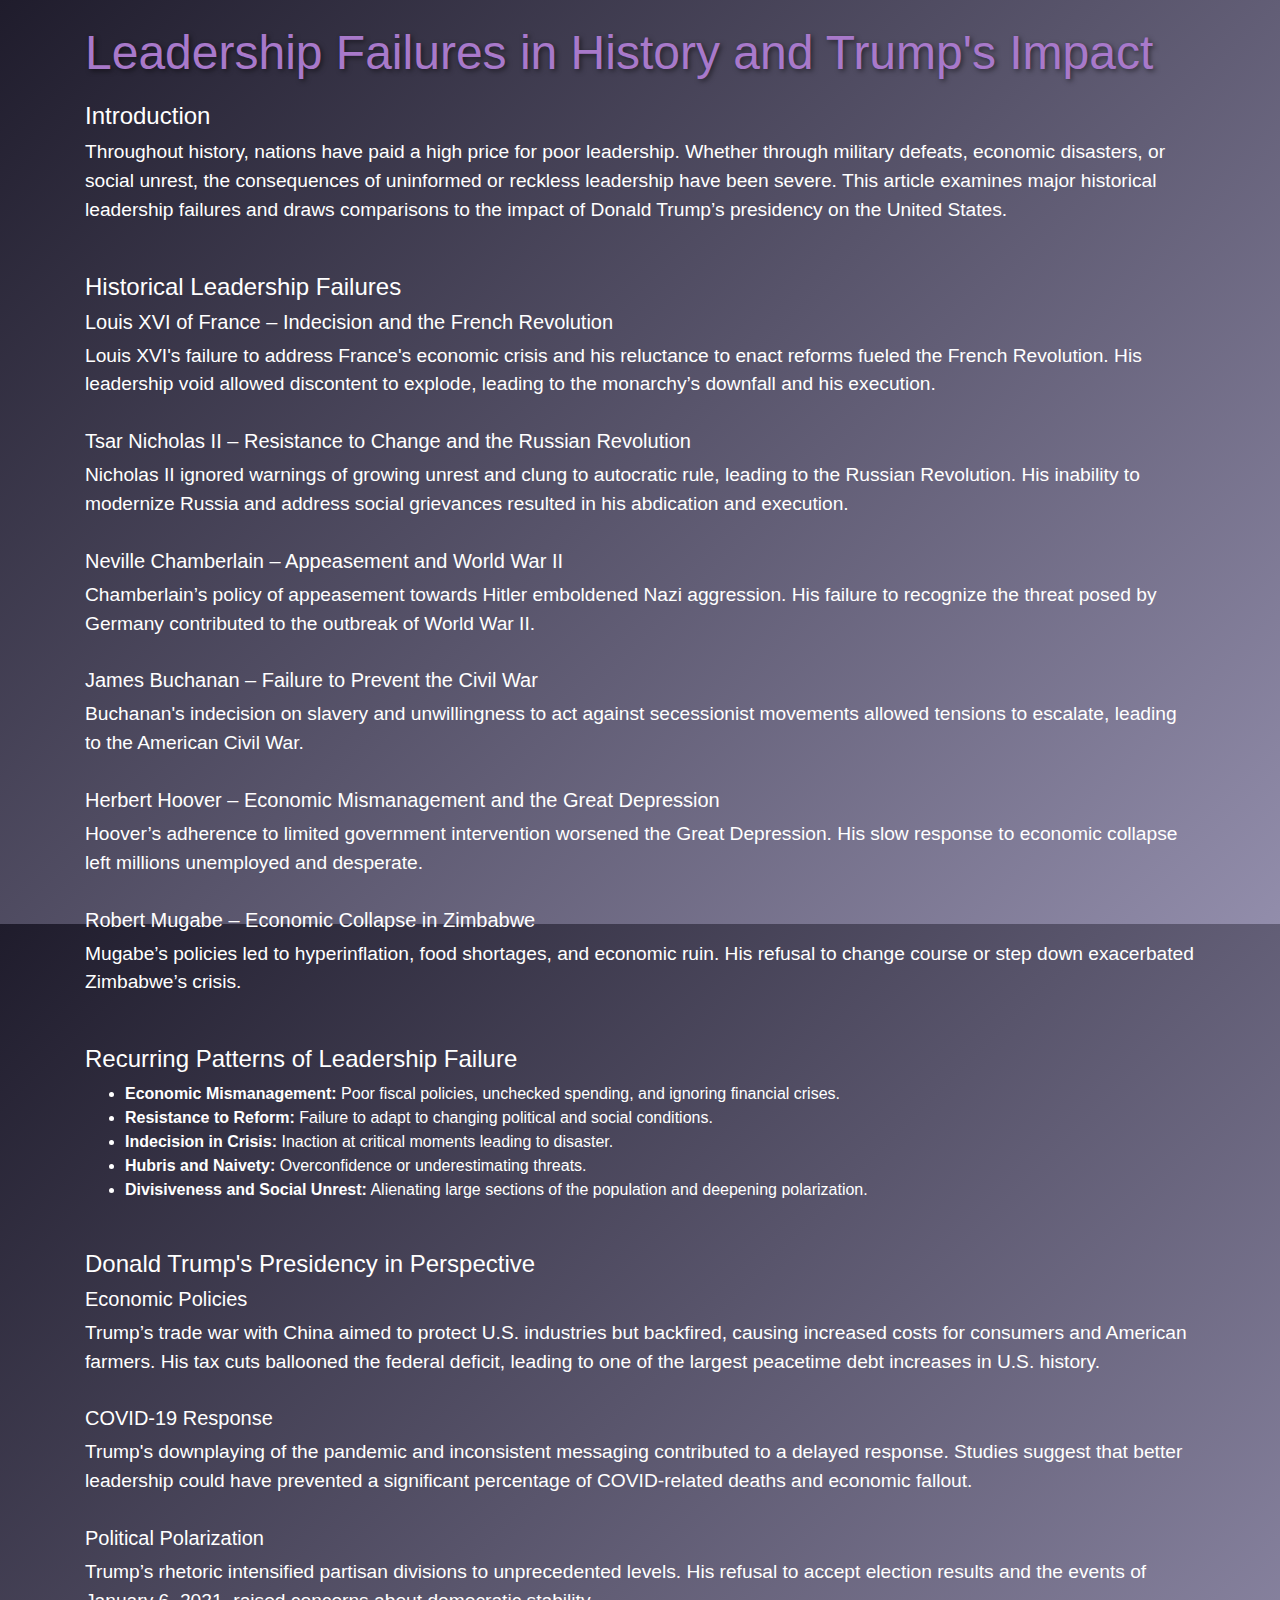
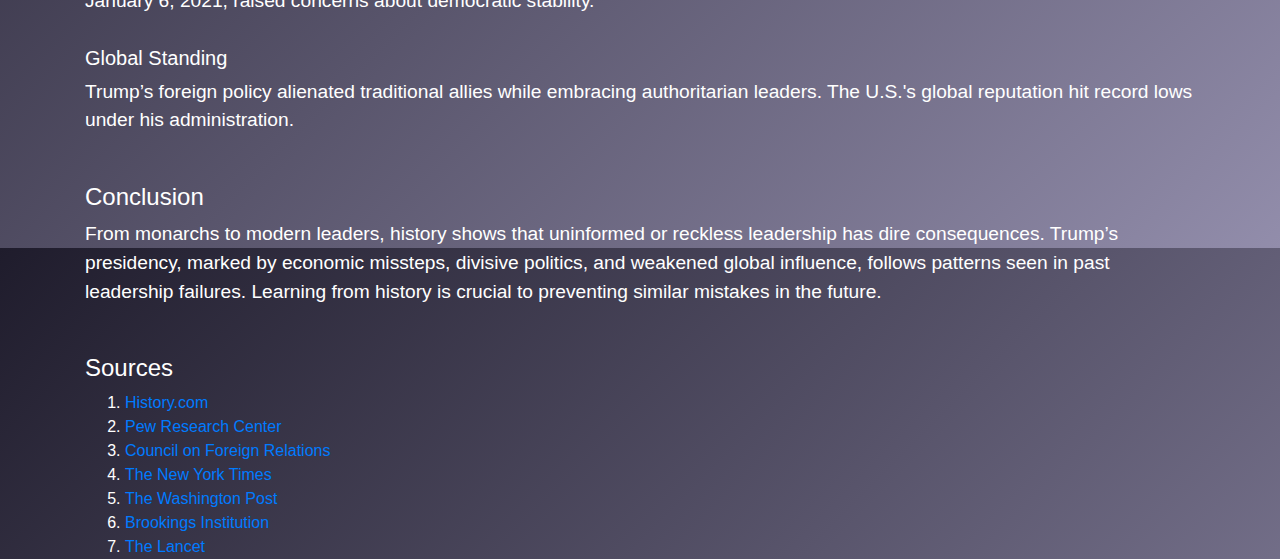
<file: docs/ml/AIArticles/AI/leadershipfailures.html>
<!DOCTYPE html>
<html lang="en">

<head>
    <meta charset="UTF-8">
    <meta name="viewport" content="width=device-width, initial-scale=1.0">
    <title>Leadership Failures in History and Trump's Impact</title>
    <link rel="stylesheet" href="https://stackpath.bootstrapcdn.com/bootstrap/4.3.1/css/bootstrap.min.css">
    <link rel="stylesheet" href="../../../css/styles.css">
    <script async src="https://www.googletagmanager.com/gtag/js?id=G-W6SDPLXGZW"></script>
    <script>
        window.dataLayer = window.dataLayer || [];
        function gtag() { dataLayer.push(arguments); }
        gtag('js', new Date());
        gtag('config', 'G-W6SDPLXGZW');
    </script>
</head>

<body class="container mt-4">
    <h1>Leadership Failures in History and Trump's Impact</h1>

    <section class="mb-5">
        <h4>Introduction</h4>
        <p>Throughout history, nations have paid a high price for poor leadership. Whether through military defeats, economic disasters, or social unrest, the consequences of uninformed or reckless leadership have been severe. This article examines major historical leadership failures and draws comparisons to the impact of Donald Trump’s presidency on the United States.</p>
    </section>

    <section class="mb-5">
        <h4>Historical Leadership Failures</h4>

        <h5>Louis XVI of France – Indecision and the French Revolution</h5>
        <p>Louis XVI's failure to address France's economic crisis and his reluctance to enact reforms fueled the French Revolution. His leadership void allowed discontent to explode, leading to the monarchy’s downfall and his execution.</p>

        <h5>Tsar Nicholas II – Resistance to Change and the Russian Revolution</h5>
        <p>Nicholas II ignored warnings of growing unrest and clung to autocratic rule, leading to the Russian Revolution. His inability to modernize Russia and address social grievances resulted in his abdication and execution.</p>

        <h5>Neville Chamberlain – Appeasement and World War II</h5>
        <p>Chamberlain’s policy of appeasement towards Hitler emboldened Nazi aggression. His failure to recognize the threat posed by Germany contributed to the outbreak of World War II.</p>

        <h5>James Buchanan – Failure to Prevent the Civil War</h5>
        <p>Buchanan's indecision on slavery and unwillingness to act against secessionist movements allowed tensions to escalate, leading to the American Civil War.</p>

        <h5>Herbert Hoover – Economic Mismanagement and the Great Depression</h5>
        <p>Hoover’s adherence to limited government intervention worsened the Great Depression. His slow response to economic collapse left millions unemployed and desperate.</p>

        <h5>Robert Mugabe – Economic Collapse in Zimbabwe</h5>
        <p>Mugabe’s policies led to hyperinflation, food shortages, and economic ruin. His refusal to change course or step down exacerbated Zimbabwe’s crisis.</p>
    </section>

    <section class="mb-5">
        <h4>Recurring Patterns of Leadership Failure</h4>
        <ul>
            <li><strong>Economic Mismanagement:</strong> Poor fiscal policies, unchecked spending, and ignoring financial crises.</li>
            <li><strong>Resistance to Reform:</strong> Failure to adapt to changing political and social conditions.</li>
            <li><strong>Indecision in Crisis:</strong> Inaction at critical moments leading to disaster.</li>
            <li><strong>Hubris and Naivety:</strong> Overconfidence or underestimating threats.</li>
            <li><strong>Divisiveness and Social Unrest:</strong> Alienating large sections of the population and deepening polarization.</li>
        </ul>
    </section>

    <section class="mb-5">
        <h4>Donald Trump's Presidency in Perspective</h4>

        <h5>Economic Policies</h5>
        <p>Trump’s trade war with China aimed to protect U.S. industries but backfired, causing increased costs for consumers and American farmers. His tax cuts ballooned the federal deficit, leading to one of the largest peacetime debt increases in U.S. history.</p>

        <h5>COVID-19 Response</h5>
        <p>Trump's downplaying of the pandemic and inconsistent messaging contributed to a delayed response. Studies suggest that better leadership could have prevented a significant percentage of COVID-related deaths and economic fallout.</p>

        <h5>Political Polarization</h5>
        <p>Trump’s rhetoric intensified partisan divisions to unprecedented levels. His refusal to accept election results and the events of January 6, 2021, raised concerns about democratic stability.</p>

        <h5>Global Standing</h5>
        <p>Trump’s foreign policy alienated traditional allies while embracing authoritarian leaders. The U.S.'s global reputation hit record lows under his administration.</p>
    </section>

    <section class="mb-5">
        <h4>Conclusion</h4>
        <p>From monarchs to modern leaders, history shows that uninformed or reckless leadership has dire consequences. Trump’s presidency, marked by economic missteps, divisive politics, and weakened global influence, follows patterns seen in past leadership failures. Learning from history is crucial to preventing similar mistakes in the future.</p>
    </section>

    <section class="mb-5">
        <h4>Sources</h4>
        <ol>
            <li><a href="https://www.history.com">History.com</a></li>
            <li><a href="https://www.pewresearch.org">Pew Research Center</a></li>
            <li><a href="https://www.cfr.org">Council on Foreign Relations</a></li>
            <li><a href="https://www.nytimes.com">The New York Times</a></li>
            <li><a href="https://www.washingtonpost.com">The Washington Post</a></li>
            <li><a href="https://www.brookings.edu">Brookings Institution</a></li>
            <li><a href="https://www.lancet.com">The Lancet</a></li>
        </ol>
    </section>
</body>

</html>
</file>
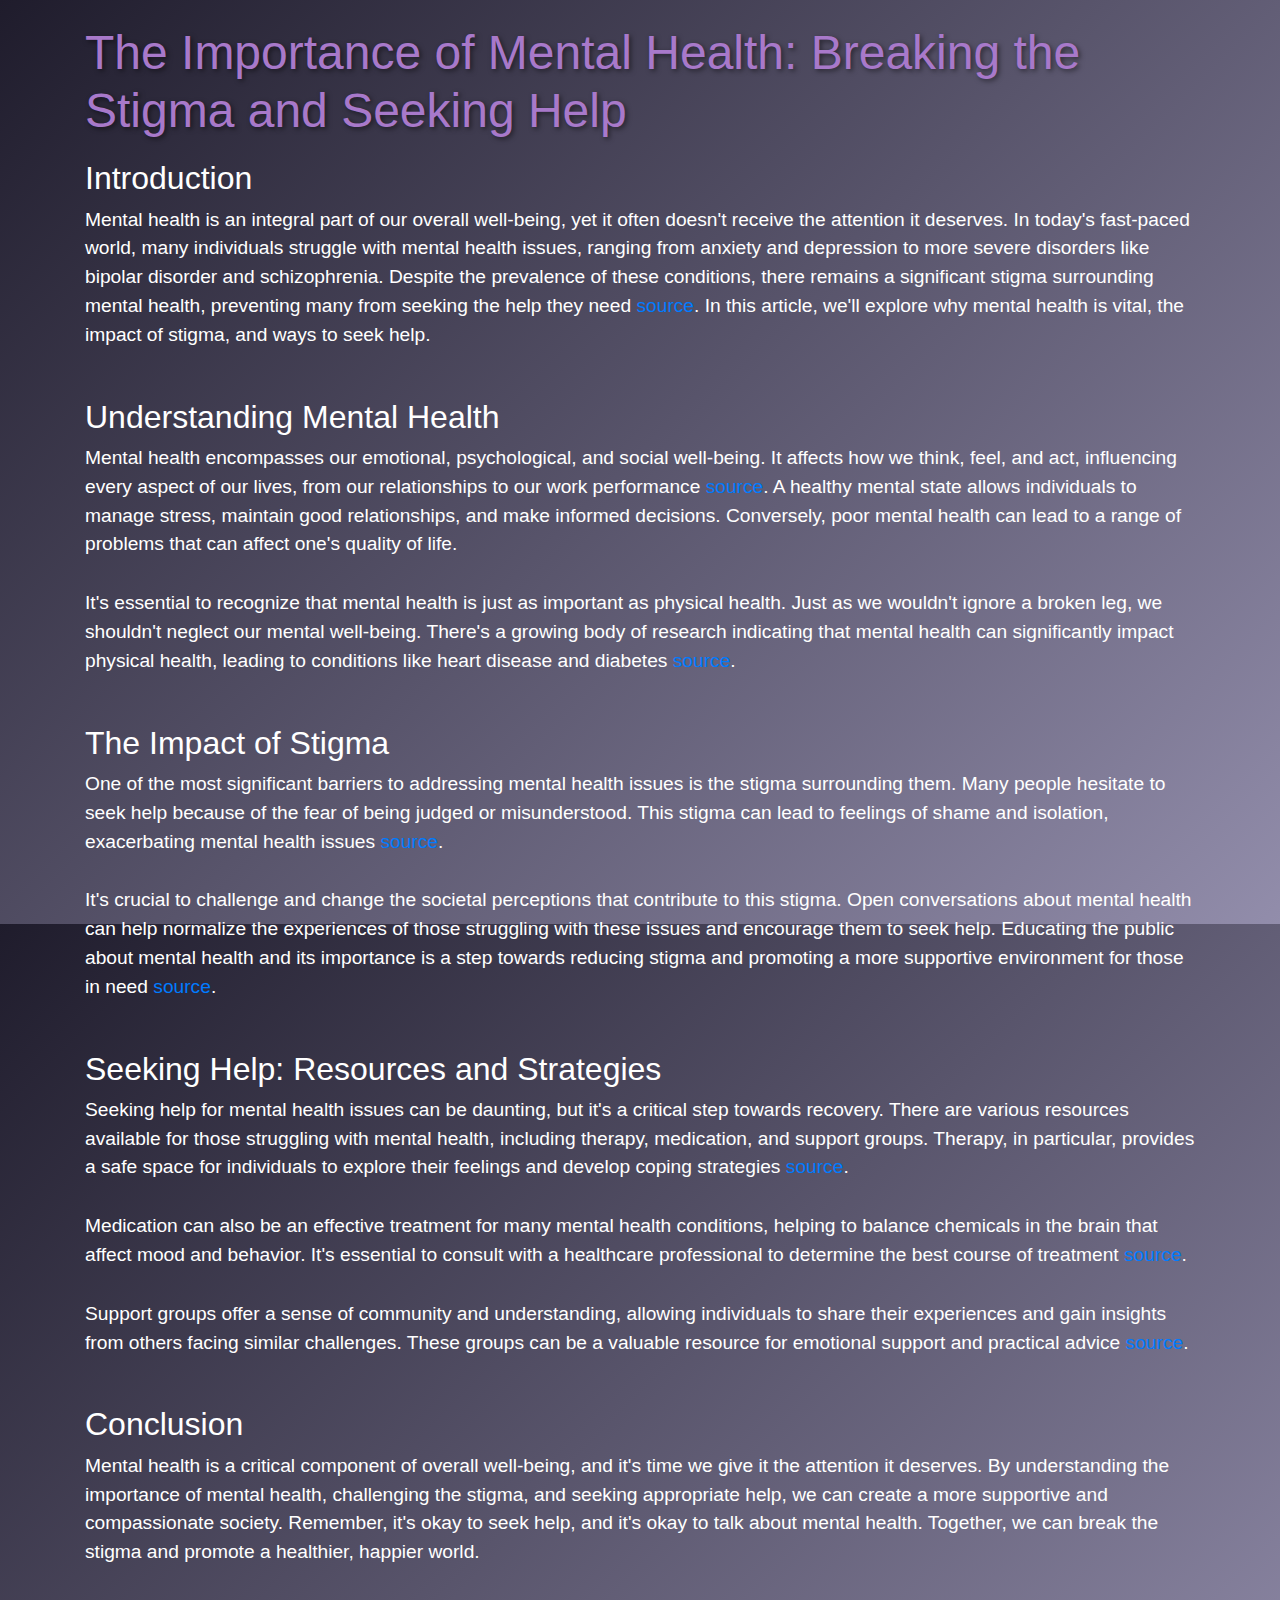
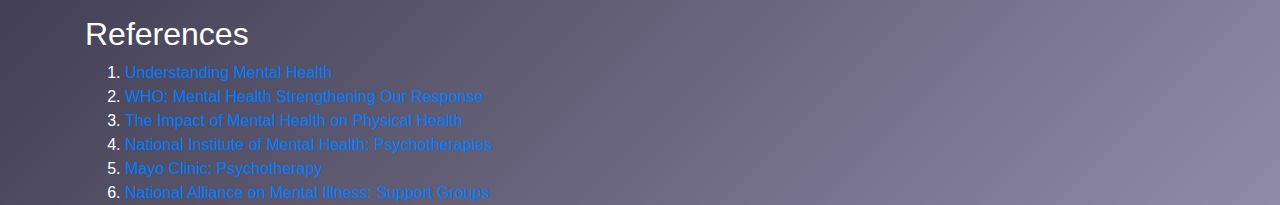
<file: docs/ml/AIArticles/MentalHealth/mh.html>
<!DOCTYPE html>
<html lang="en">

<head>
    <meta charset="UTF-8">
    <meta name="viewport" content="width=device-width, initial-scale=1.0">
    <title>The Importance of Mental Health</title>
    <link rel="stylesheet" href="https://stackpath.bootstrapcdn.com/bootstrap/4.3.1/css/bootstrap.min.css">
    <link rel="stylesheet" href="../../../css/styles.css">
    <script async src="https://www.googletagmanager.com/gtag/js?id=G-W6SDPLXGZW"></script>
    <script>
        window.dataLayer = window.dataLayer || [];
        function gtag() { dataLayer.push(arguments); }
        gtag('js', new Date());

        gtag('config', 'G-W6SDPLXGZW');
    </script>
</head>

<body class="container mt-4">
    <h1>The Importance of Mental Health: Breaking the Stigma and Seeking Help</h1>

    <section class="mb-5">
        <h2>Introduction</h2>
        <p>Mental health is an integral part of our overall well-being, yet it often doesn't receive the attention it
            deserves. In today's fast-paced world, many individuals struggle with mental health issues, ranging from
            anxiety and depression to more severe disorders like bipolar disorder and schizophrenia. Despite the
            prevalence of these conditions, there remains a significant stigma surrounding mental health, preventing
            many from seeking the help they need <a
                href="https://www.who.int/news-room/fact-sheets/detail/mental-health-strengthening-our-response">source</a>.
            In this article, we'll explore why mental health is vital, the impact of stigma, and ways to seek help.</p>
    </section>

    <section class="mb-5">
        <h2>Understanding Mental Health</h2>
        <p>Mental health encompasses our emotional, psychological, and social well-being. It affects how we think, feel,
            and act, influencing every aspect of our lives, from our relationships to our work performance <a
                href="https://www.mentalhealth.gov/basics/what-is-mental-health">source</a>. A healthy mental state
            allows individuals to manage stress, maintain good relationships, and make informed decisions. Conversely,
            poor mental health can lead to a range of problems that can affect one's quality of life.</p>

        <p>It's essential to recognize that mental health is just as important as physical health. Just as we wouldn't
            ignore a broken leg, we shouldn't neglect our mental well-being. There's a growing body of research
            indicating that mental health can significantly impact physical health, leading to conditions like heart
            disease and diabetes <a href="https://www.ncbi.nlm.nih.gov/pmc/articles/PMC1489848/">source</a>.</p>
    </section>

    <section class="mb-5">
        <h2>The Impact of Stigma</h2>
        <p>One of the most significant barriers to addressing mental health issues is the stigma surrounding them. Many
            people hesitate to seek help because of the fear of being judged or misunderstood. This stigma can lead to
            feelings of shame and isolation, exacerbating mental health issues <a
                href="https://www.ncbi.nlm.nih.gov/pmc/articles/PMC1489848/">source</a>.</p>

        <p>It's crucial to challenge and change the societal perceptions that contribute to this stigma. Open
            conversations about mental health can help normalize the experiences of those struggling with these issues
            and encourage them to seek help. Educating the public about mental health and its importance is a step
            towards reducing stigma and promoting a more supportive environment for those in need <a
                href="https://www.who.int/news-room/fact-sheets/detail/mental-health-strengthening-our-response">source</a>.
        </p>
    </section>

    <section class="mb-5">
        <h2>Seeking Help: Resources and Strategies</h2>
        <p>Seeking help for mental health issues can be daunting, but it's a critical step towards recovery. There are
            various resources available for those struggling with mental health, including therapy, medication, and
            support groups. Therapy, in particular, provides a safe space for individuals to explore their feelings and
            develop coping strategies <a href="https://www.nimh.nih.gov/health/topics/psychotherapies">source</a>.</p>

        <p>Medication can also be an effective treatment for many mental health conditions, helping to balance chemicals
            in the brain that affect mood and behavior. It's essential to consult with a healthcare professional to
            determine the best course of treatment <a
                href="https://www.mayoclinic.org/tests-procedures/psychotherapy/about/pac-20384616">source</a>.</p>

        <p>Support groups offer a sense of community and understanding, allowing individuals to share their experiences
            and gain insights from others facing similar challenges. These groups can be a valuable resource for
            emotional support and practical advice <a
                href="https://www.nami.org/Support-Education/Support-Groups">source</a>.</p>
    </section>

    <section class="mb-5">
        <h2>Conclusion</h2>
        <p>Mental health is a critical component of overall well-being, and it's time we give it the attention it
            deserves. By understanding the importance of mental health, challenging the stigma, and seeking appropriate
            help, we can create a more supportive and compassionate society. Remember, it's okay to seek help, and it's
            okay to talk about mental health. Together, we can break the stigma and promote a healthier, happier world.
        </p>
    </section>

    <section class="mb-5">
        <h2>References</h2>
        <ol>
            <li><a href="https://www.mentalhealth.gov/basics/what-is-mental-health">Understanding Mental Health</a></li>
            <li><a href="https://www.who.int/news-room/fact-sheets/detail/mental-health-strengthening-our-response">WHO:
                    Mental Health Strengthening Our Response</a></li>
            <li><a href="https://www.ncbi.nlm.nih.gov/pmc/articles/PMC1489848/">The Impact of Mental Health on Physical
                    Health</a></li>
            <li><a href="https://www.nimh.nih.gov/health/topics/psychotherapies">National Institute of Mental Health:
                    Psychotherapies</a></li>
            <li><a href="https://www.mayoclinic.org/tests-procedures/psychotherapy/about/pac-20384616">Mayo Clinic:
                    Psychotherapy</a></li>
            <li><a href="https://www.nami.org/Support-Education/Support-Groups">National Alliance on Mental Illness:
                    Support Groups</a></li>
        </ol>
    </section>
</body>

</html>
</file>
<file: docs/css/styles.css>
body {
    font-family: 'Roboto', sans-serif;
    background: linear-gradient(135deg, #1f1c2c, #928dab);
    color: #fff;
    height: 100vh;
    margin: 0;
    overflow: auto;
}

#hamburger-menu {
    background-color: #fff;
    border: none;
    padding: 10px;
    box-shadow: 0 2px 5px rgba(183, 47, 47, 0.774);
    cursor: pointer;
    position: fixed;
    top: 20px;
    left: 0;
    z-index: 1000;
}

#hamburger-menu .fa-bars {
    font-size: 20px;
    padding: 5px;
    color: #333;
}

#toc-nav {
    position: fixed;
    top: 0;
    left: -300px;
    height: 100%;
    width: 300px;
    background-color: rgba(255, 255, 255, 0.1);
    box-shadow: 2px 0 5px rgba(0, 0, 0, 0.1);
    padding: 20px;
    padding-top: 60px;
    z-index: 999;
    backdrop-filter: blur(5px);
    transition: left 0.5s ease;
}

#toc-nav.visible {
    left: 0;
}

#toc-nav ul {
    list-style-type: none;
    padding: 0;
}

#toc-nav ul li {
    margin: 10px 0;
}

#toc-nav ul li a {
    text-decoration: none;
    color: #4b0082;
    font-weight: bold;
}

#toc-nav h4 {
    color: #4b0082;
}

#toc-nav .toggle-icon i {
    color: #4b0082;
}

#main-content {
    text-align: center;
    padding: 20px;
    background: rgba(255, 255, 255, 0.1);
    border-radius: 15px;
    box-shadow: 0 8px 32px rgba(0, 0, 0, 0.3);
    backdrop-filter: blur(5px);
    animation: fadeIn 2s ease;
    position: relative;
    max-width: 600px;
    margin: 80px auto;
}

h1 {
    font-size: 3rem;
    margin-bottom: 20px;
    text-shadow: 2px 2px 5px rgba(0, 0, 0, 0.5);
    color: #a879ca;
    animation: bounce 1.5s infinite alternate;
}

p {
    font-size: 1.2rem;
    margin-bottom: 30px;
}

@keyframes bounce {
    0% {
        transform: translateY(0);
    }

    100% {
        transform: translateY(-10px);
    }
}

@keyframes fadeIn {
    from {
        opacity: 0;
    }

    to {
        opacity: 1;
    }
}
</file>
